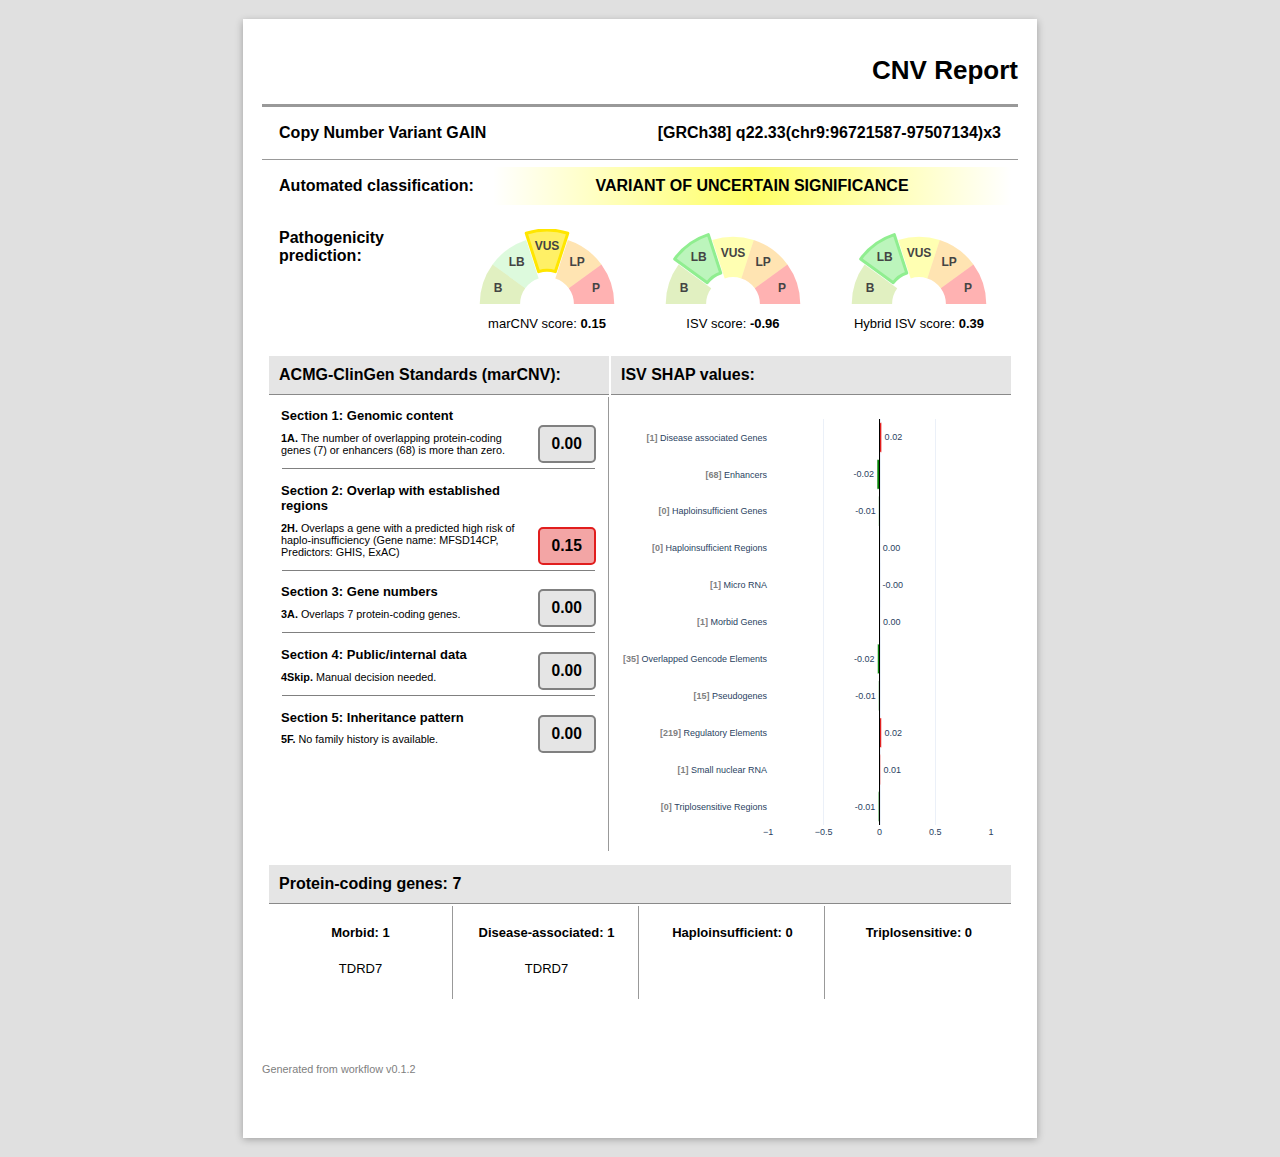
<file: tests/expected_output_gain.html>
<!doctype html>
<html>
  <head>
    
    <title>CNV Report</title>
    

    <link
      href="https://cdn.datatables.net/2.1.4/css/dataTables.dataTables.min.css"
      rel="stylesheet"
    />

    <script src="https://code.jquery.com/jquery-3.7.0.min.js"></script>
    <script src="https://cdn.datatables.net/2.1.4/js/dataTables.min.js"></script>
    <script
      src="https://cdn.plot.ly/plotly-2.35.2.min.js"
      charset="utf-8"
    ></script>

    <style>
      body {
  font-family: Arial, sans-serif;
  font-size: small;
  margin: 0;
}

.sheet-outer {
  margin: 0;
}

.sheet {
  margin: 0;
  overflow: hidden;
  position: relative;
  box-sizing: border-box;
  page-break-after: always;
}

@media screen {
  body {
    background: #e0e0e0;
  }

  .sheet {
    background: white;
    box-shadow: 0 0.5mm 2mm rgba(0, 0, 0, 0.3);
    margin: 5mm auto;
  }
}

.sheet-outer.A4 .sheet {
  width: 210mm;
  height: 296mm;
}
.sheet.padding-5mm {
  padding: 5mm;
}

@page {
  size: A4;
  margin: 0;
}

@media print {
  .sheet-outer.A4,
  .sheet-outer.A5.landscape {
    width: 210mm;
    print-color-adjust: exact;
  }
}

.tb-cnv {
  border-top: 3px solid rgba(0, 0, 0, 0.4);
}

.tb-classification {
  border-top: 1px solid rgba(0, 0, 0, 0.4);
}

.tb-score th,
.tb-score td {
  width: 25%;
  vertical-align: top;
}

.tb-score td {
  position: relative;
  top: -85px;
  text-align: center;
  font-size: small;
}

.plot-container {
  display: flex;
  justify-content: center;
  align-items: center;
}

table {
  width: 100%;
  padding: 5px;
}

th {
  font-size: medium;
  font-weight: bold;
}

th,
td {
  text-align: left;
  padding: 10px;
}

table .tb-group {
  border-left: 1px solid black;
}

.tb-report td {
  vertical-align: top;
  padding: 0 25px 10px 25px;
  word-wrap: break-word;
}

.classification {
  width: 70%;
  text-align: center;
}

.divider {
  border-top: 1px solid gray;
  margin: 3px;
}

.tb-acmg,
.tb-genes,
.tb-elements {
  position: relative;
  top: -22mm;
}

.tb-acmg th {
  width: 50%;
  border-bottom: 1px solid rgba(0, 0, 0, 0.4);
  background-color: rgba(0, 0, 0, 0.1);
}

.tb-acmg td {
  padding: 0;
}

.tb-acmg-section,
.tb-acmg-section th,
.tb-acmg-section td {
  padding: 0;
}

h4 {
  margin-top: 0.67em;
  margin-bottom: 0.67em;
}

.tb-acmg-section p {
  margin-top: 0.67em;
  margin-bottom: 0.67em;
  font-size: smaller;
  padding-right: 5px;
}

.td-score {
  width: 5%;
  text-align: center;
  vertical-align: bottom;
}

.score-box {
  border: 2px solid gray;
  border-radius: 5px;
  background-color: rgba(0, 0, 0, 0.1);
  padding: 8px 12px 8px 12px;
  font-size: larger;
  font-weight: bold;
}

.pathogenic {
  border: 2px solid rgb(225, 29, 29);
  background-color: rgba(225, 29, 29, 0.4);
}

.benign {
  border: 2px solid rgb(0, 128, 0);
  background-color: rgba(0, 128, 0, 0.4);
}

.scrollable {
  height: 120mm;
  overflow-y: scroll;
  border-right: 1px solid rgba(0, 0, 0, 0.4);
  padding: 0 10px 0 10px;
  /* -webkit-mask-image: linear-gradient(to bottom, black 90%, transparent 100%);
  mask-image: linear-gradient(to bottom, black 90%, transparent 100%); */
}

.last {
  border-right: none;
}

table.tb-genes,
table.tb-elements {
  /* border: 1px solid rgba(0, 0, 0, 0.4);*/
  border-radius: 5px;
}

.tb-genes th,
.tb-elements th {
  border-bottom: 1px solid rgba(0, 0, 0, 0.4);
  background-color: rgba(0, 0, 0, 0.1);
}

.tb-genes td,
.tb-elements td {
  border-right: 1px solid rgba(0, 0, 0, 0.4);
  width: 25%;
  padding: 10px;
  text-align: center;
  vertical-align: top;
}

.tb-genes td:first-child,
.tb-elements td:first-child {
  border-left: none;
}

.tb-genes td:last-child,
.tb-elements td:last-child {
  border-right: none;
}

.tb-elements td {
  width: 100%;
}

.list-scrollable {
  max-height: 40mm;
  overflow-y: scroll;
  /* -webkit-mask-image: linear-gradient(to bottom, black 70%, transparent 100%);
  mask-image: linear-gradient(to bottom, black 70%, transparent 100%); */
}

a {
  color: black;
  text-decoration: none;
}

a:hover {
  color: black;
  text-decoration: underline;
}

a:visited {
  color: gray;
}

p.version {
  position: relative;
  top: -10mm;
  color: gray;
  font-size: smaller;
}

    </style>
  </head>

  <body>
    <div class="sheet-outer A4">
      <section class="sheet padding-5mm">
        
        <h1 style="text-align: right">CNV Report</h1>
        

        <table class="tb-cnv">
          <tbody>
  <tr>
    <th>Copy Number Variant GAIN</th>
    <th style="width: 60%; text-align: right">[GRCh38] q22.33(chr9:96721587-97507134)x3</th>
  </tr>
</tbody>
        </table>

        <table class="tb-classification">
          <tbody>
  <tr>
    <th>Automated classification:</th>
    
    <th
      class="classification"
      style="
        background-image: linear-gradient(
          to right,
          white,
          rgba(255, 255, 0, 0.6),
          white
        );
      "
    >
      VARIANT OF UNCERTAIN SIGNIFICANCE
    </th>
    
  </tr>
</tbody>
        </table>

        <table class="tb-score">
          <tbody>
  <tr>
    <th>Pathogenicity prediction:</th>
    <th>
      <div id="marcnv"></div>
    </th>
    <th>
      <div id="isv"></div>
    </th>
    <th>
      <div id="hybrid"></div>
    </th>
  </tr>

  <tr>
    <td></td>
    <td>
      marCNV score: <b>0.15</b>
    </td>
    <td>ISV score: <b>-0.96</b></td>
    <td>
      Hybrid ISV score: <b>0.39</b>
    </td>
  </tr>
</tbody>
        </table>

        <table class="tb-acmg">
          <thead>
            <tr>
              <th>ACMG-ClinGen Standards (marCNV):</th>
              <th>ISV SHAP values:</th>
            </tr>
          </thead>

          <tbody>
            <tr>
              <td><div class="scrollable">
  <table class="tb-acmg-section">
    <tbody>
      <tr>
        <td>
          <h4>Section 1: Genomic content</h4>
          <p><b>1A.</b> The number of overlapping protein-coding genes (7) or enhancers (68) is more than zero.</p>
        </td>
        <td class="td-score">
          
          <div class="score-box">
            0.00
          </div>
          
        </td>
      </tr>
    </tbody>
  </table>
  <div class="divider"></div>

  <table class="tb-acmg-section">
    <tbody>
      <tr>
        <td>
          <h4>Section 2: Overlap with established regions</h4>
          <p><b>2H.</b> Overlaps a gene with a predicted high risk of haplo-insufficiency (Gene name: MFSD14CP, Predictors: GHIS, ExAC)</p>
        </td>
        <td class="td-score">
          
          <div class="score-box pathogenic">
            0.15
          </div>
          
        </td>
      </tr>
    </tbody>
  </table>
  <div class="divider"></div>

  <table class="tb-acmg-section">
    <tbody>
      <tr>
        <td>
          <h4>Section 3: Gene numbers</h4>
          <p><b>3A.</b> Overlaps 7 protein-coding genes.</p>
        </td>
        <td class="td-score">
          
          <div class="score-box">
            0.00
          </div>
          
        </td>
      </tr>
    </tbody>
  </table>
  <div class="divider"></div>

  <table class="tb-acmg-section">
    <tbody>
      <tr>
        <td>
          <h4>Section 4: Public/internal data</h4>
          <p><b>4Skip.</b> Manual decision needed.</p>
        </td>
        <td class="td-score">
          
          <div class="score-box">
            0.00
          </div>
          
        </td>
      </tr>
    </tbody>
  </table>
  <div class="divider"></div>

  <table class="tb-acmg-section">
    <tbody>
      <tr>
        <td>
          <h4>Section 5: Inheritance pattern</h4>
          <p><b>5F.</b> No family history is available.</p>
        </td>
        <td class="td-score">
          
          <div class="score-box">
            0.00
          </div>
          
        </td>
      </tr>
    </tbody>
  </table>
</div></td>
              <td>
                <div class="last">
                  <div id="isv_shap"></div>
                </div>
              </td>
            </tr>
          </tbody>
        </table>

        <table class="tb-genes">
          <thead>
  <tr>
    <th colspan="4">Protein-coding genes: 7</th>
  </tr>
</thead>
<tbody>
  <tr>
    <td>
      <h4>Morbid: 1</h4>
      <div class="list-scrollable">
        <p><a href="https://www.genecards.org/cgi-bin/carddisp.pl?gene=TDRD7" target=_blank>TDRD7</a></p>
      </div>
    </td>
    <td>
      <h4>Disease-associated: 1</h4>
      <div class="list-scrollable">
        <p><a href="https://www.genecards.org/cgi-bin/carddisp.pl?gene=TDRD7" target=_blank>TDRD7</a></p>
      </div>
    </td>
    <td>
      <h4>Haploinsufficient: 0</h4>
      <div class="list-scrollable">
        <p></p>
      </div>
    </td>
    <td>
      <h4>Triplosensitive: 0</h4>
      <div class="list-scrollable">
        <p></p>
      </div>
    </td>
  </tr>
</tbody>
        </table>

        <div>
          <p class="version">Generated from workflow v0.1.2</p>
        </div>

        <!--
        <table class="tb-elements">
          <thead>
            <tr>
              <th>Functionally important elements: elements.total</th>
            </tr>
          </thead>

          <tbody>
            <tr>
              <td>
                <div class="list-scrollable">
                  elements.list
                </div>
              </td>
            </tr>
          </tbody>
        </table>
    -->
      </section>
    </div>

    <script>
      const config = {
        displayModeBar: false,
      };

      var marcnv_prediction = {"data":[{"direction":"clockwise","hole":0.4,"hoverinfo":"label","labels":["B","LB","VUS","LP","P"," "],"marker":{"colors":["rgba(154, 205, 50, 0.3)","rgba(144, 238, 144, 0.3)","rgba(255, 230, 0, 0.6)","rgba(255, 165, 0, 0.3)","rgba(255, 0, 0, 0.3)","white"],"line":{"color":["rgba(154, 205, 50, 1)","rgba(144, 238, 144, 1)","rgba(255, 230, 0, 1)","rgba(255, 165, 0, 1)","rgba(255, 0, 0, 1)","white"],"width":[0,0,3,0,0,0]}},"pull":[0,0,0.1,0,0,0],"rotation":90,"showlegend":false,"text":["B","LB","\u003cb\u003eVUS\u003c\u002fb\u003e","LP","P"," "],"textinfo":"text","textposition":"inside","values":[20.0,20.0,20.0,20.0,20.0,100],"type":"pie"}],"layout":{"template":{"data":{"barpolar":[{"marker":{"line":{"color":"white","width":0.5},"pattern":{"fillmode":"overlay","size":10,"solidity":0.2}},"type":"barpolar"}],"bar":[{"error_x":{"color":"#2a3f5f"},"error_y":{"color":"#2a3f5f"},"marker":{"line":{"color":"white","width":0.5},"pattern":{"fillmode":"overlay","size":10,"solidity":0.2}},"type":"bar"}],"carpet":[{"aaxis":{"endlinecolor":"#2a3f5f","gridcolor":"#C8D4E3","linecolor":"#C8D4E3","minorgridcolor":"#C8D4E3","startlinecolor":"#2a3f5f"},"baxis":{"endlinecolor":"#2a3f5f","gridcolor":"#C8D4E3","linecolor":"#C8D4E3","minorgridcolor":"#C8D4E3","startlinecolor":"#2a3f5f"},"type":"carpet"}],"choropleth":[{"colorbar":{"outlinewidth":0,"ticks":""},"type":"choropleth"}],"contourcarpet":[{"colorbar":{"outlinewidth":0,"ticks":""},"type":"contourcarpet"}],"contour":[{"colorbar":{"outlinewidth":0,"ticks":""},"colorscale":[[0.0,"#0d0887"],[0.1111111111111111,"#46039f"],[0.2222222222222222,"#7201a8"],[0.3333333333333333,"#9c179e"],[0.4444444444444444,"#bd3786"],[0.5555555555555556,"#d8576b"],[0.6666666666666666,"#ed7953"],[0.7777777777777778,"#fb9f3a"],[0.8888888888888888,"#fdca26"],[1.0,"#f0f921"]],"type":"contour"}],"heatmapgl":[{"colorbar":{"outlinewidth":0,"ticks":""},"colorscale":[[0.0,"#0d0887"],[0.1111111111111111,"#46039f"],[0.2222222222222222,"#7201a8"],[0.3333333333333333,"#9c179e"],[0.4444444444444444,"#bd3786"],[0.5555555555555556,"#d8576b"],[0.6666666666666666,"#ed7953"],[0.7777777777777778,"#fb9f3a"],[0.8888888888888888,"#fdca26"],[1.0,"#f0f921"]],"type":"heatmapgl"}],"heatmap":[{"colorbar":{"outlinewidth":0,"ticks":""},"colorscale":[[0.0,"#0d0887"],[0.1111111111111111,"#46039f"],[0.2222222222222222,"#7201a8"],[0.3333333333333333,"#9c179e"],[0.4444444444444444,"#bd3786"],[0.5555555555555556,"#d8576b"],[0.6666666666666666,"#ed7953"],[0.7777777777777778,"#fb9f3a"],[0.8888888888888888,"#fdca26"],[1.0,"#f0f921"]],"type":"heatmap"}],"histogram2dcontour":[{"colorbar":{"outlinewidth":0,"ticks":""},"colorscale":[[0.0,"#0d0887"],[0.1111111111111111,"#46039f"],[0.2222222222222222,"#7201a8"],[0.3333333333333333,"#9c179e"],[0.4444444444444444,"#bd3786"],[0.5555555555555556,"#d8576b"],[0.6666666666666666,"#ed7953"],[0.7777777777777778,"#fb9f3a"],[0.8888888888888888,"#fdca26"],[1.0,"#f0f921"]],"type":"histogram2dcontour"}],"histogram2d":[{"colorbar":{"outlinewidth":0,"ticks":""},"colorscale":[[0.0,"#0d0887"],[0.1111111111111111,"#46039f"],[0.2222222222222222,"#7201a8"],[0.3333333333333333,"#9c179e"],[0.4444444444444444,"#bd3786"],[0.5555555555555556,"#d8576b"],[0.6666666666666666,"#ed7953"],[0.7777777777777778,"#fb9f3a"],[0.8888888888888888,"#fdca26"],[1.0,"#f0f921"]],"type":"histogram2d"}],"histogram":[{"marker":{"pattern":{"fillmode":"overlay","size":10,"solidity":0.2}},"type":"histogram"}],"mesh3d":[{"colorbar":{"outlinewidth":0,"ticks":""},"type":"mesh3d"}],"parcoords":[{"line":{"colorbar":{"outlinewidth":0,"ticks":""}},"type":"parcoords"}],"pie":[{"automargin":true,"type":"pie"}],"scatter3d":[{"line":{"colorbar":{"outlinewidth":0,"ticks":""}},"marker":{"colorbar":{"outlinewidth":0,"ticks":""}},"type":"scatter3d"}],"scattercarpet":[{"marker":{"colorbar":{"outlinewidth":0,"ticks":""}},"type":"scattercarpet"}],"scattergeo":[{"marker":{"colorbar":{"outlinewidth":0,"ticks":""}},"type":"scattergeo"}],"scattergl":[{"marker":{"colorbar":{"outlinewidth":0,"ticks":""}},"type":"scattergl"}],"scattermapbox":[{"marker":{"colorbar":{"outlinewidth":0,"ticks":""}},"type":"scattermapbox"}],"scatterpolargl":[{"marker":{"colorbar":{"outlinewidth":0,"ticks":""}},"type":"scatterpolargl"}],"scatterpolar":[{"marker":{"colorbar":{"outlinewidth":0,"ticks":""}},"type":"scatterpolar"}],"scatter":[{"fillpattern":{"fillmode":"overlay","size":10,"solidity":0.2},"type":"scatter"}],"scatterternary":[{"marker":{"colorbar":{"outlinewidth":0,"ticks":""}},"type":"scatterternary"}],"surface":[{"colorbar":{"outlinewidth":0,"ticks":""},"colorscale":[[0.0,"#0d0887"],[0.1111111111111111,"#46039f"],[0.2222222222222222,"#7201a8"],[0.3333333333333333,"#9c179e"],[0.4444444444444444,"#bd3786"],[0.5555555555555556,"#d8576b"],[0.6666666666666666,"#ed7953"],[0.7777777777777778,"#fb9f3a"],[0.8888888888888888,"#fdca26"],[1.0,"#f0f921"]],"type":"surface"}],"table":[{"cells":{"fill":{"color":"#EBF0F8"},"line":{"color":"white"}},"header":{"fill":{"color":"#C8D4E3"},"line":{"color":"white"}},"type":"table"}]},"layout":{"annotationdefaults":{"arrowcolor":"#2a3f5f","arrowhead":0,"arrowwidth":1},"autotypenumbers":"strict","coloraxis":{"colorbar":{"outlinewidth":0,"ticks":""}},"colorscale":{"diverging":[[0,"#8e0152"],[0.1,"#c51b7d"],[0.2,"#de77ae"],[0.3,"#f1b6da"],[0.4,"#fde0ef"],[0.5,"#f7f7f7"],[0.6,"#e6f5d0"],[0.7,"#b8e186"],[0.8,"#7fbc41"],[0.9,"#4d9221"],[1,"#276419"]],"sequential":[[0.0,"#0d0887"],[0.1111111111111111,"#46039f"],[0.2222222222222222,"#7201a8"],[0.3333333333333333,"#9c179e"],[0.4444444444444444,"#bd3786"],[0.5555555555555556,"#d8576b"],[0.6666666666666666,"#ed7953"],[0.7777777777777778,"#fb9f3a"],[0.8888888888888888,"#fdca26"],[1.0,"#f0f921"]],"sequentialminus":[[0.0,"#0d0887"],[0.1111111111111111,"#46039f"],[0.2222222222222222,"#7201a8"],[0.3333333333333333,"#9c179e"],[0.4444444444444444,"#bd3786"],[0.5555555555555556,"#d8576b"],[0.6666666666666666,"#ed7953"],[0.7777777777777778,"#fb9f3a"],[0.8888888888888888,"#fdca26"],[1.0,"#f0f921"]]},"colorway":["#636efa","#EF553B","#00cc96","#ab63fa","#FFA15A","#19d3f3","#FF6692","#B6E880","#FF97FF","#FECB52"],"font":{"color":"#2a3f5f"},"geo":{"bgcolor":"white","lakecolor":"white","landcolor":"white","showlakes":true,"showland":true,"subunitcolor":"#C8D4E3"},"hoverlabel":{"align":"left"},"hovermode":"closest","mapbox":{"style":"light"},"paper_bgcolor":"white","plot_bgcolor":"white","polar":{"angularaxis":{"gridcolor":"#EBF0F8","linecolor":"#EBF0F8","ticks":""},"bgcolor":"white","radialaxis":{"gridcolor":"#EBF0F8","linecolor":"#EBF0F8","ticks":""}},"scene":{"xaxis":{"backgroundcolor":"white","gridcolor":"#DFE8F3","gridwidth":2,"linecolor":"#EBF0F8","showbackground":true,"ticks":"","zerolinecolor":"#EBF0F8"},"yaxis":{"backgroundcolor":"white","gridcolor":"#DFE8F3","gridwidth":2,"linecolor":"#EBF0F8","showbackground":true,"ticks":"","zerolinecolor":"#EBF0F8"},"zaxis":{"backgroundcolor":"white","gridcolor":"#DFE8F3","gridwidth":2,"linecolor":"#EBF0F8","showbackground":true,"ticks":"","zerolinecolor":"#EBF0F8"}},"shapedefaults":{"line":{"color":"#2a3f5f"}},"ternary":{"aaxis":{"gridcolor":"#DFE8F3","linecolor":"#A2B1C6","ticks":""},"baxis":{"gridcolor":"#DFE8F3","linecolor":"#A2B1C6","ticks":""},"bgcolor":"white","caxis":{"gridcolor":"#DFE8F3","linecolor":"#A2B1C6","ticks":""}},"title":{"x":0.05},"xaxis":{"automargin":true,"gridcolor":"#EBF0F8","linecolor":"#EBF0F8","ticks":"","title":{"standoff":15},"zerolinecolor":"#EBF0F8","zerolinewidth":2},"yaxis":{"automargin":true,"gridcolor":"#EBF0F8","linecolor":"#EBF0F8","ticks":"","title":{"standoff":15},"zerolinecolor":"#EBF0F8","zerolinewidth":2}}},"margin":{"l":1,"r":1,"t":1,"b":1},"height":150,"width":150,"xaxis":{"visible":false,"range":[-1,1]},"yaxis":{"visible":false,"range":[-1,1]}}};
      var isv_prediction = {"data":[{"direction":"clockwise","hole":0.4,"hoverinfo":"label","labels":["B","LB","VUS","LP","P"," "],"marker":{"colors":["rgba(154, 205, 50, 0.3)","rgba(144, 238, 144, 0.6)","rgba(255, 255, 0, 0.3)","rgba(255, 165, 0, 0.3)","rgba(255, 0, 0, 0.3)","white"],"line":{"color":["rgba(154, 205, 50, 1)","rgba(144, 238, 144, 1)","rgba(255, 230, 0, 1)","rgba(255, 165, 0, 1)","rgba(255, 0, 0, 1)","white"],"width":[0,3,0,0,0,0]}},"pull":[0,0.1,0,0,0,0],"rotation":90,"showlegend":false,"text":["B","\u003cb\u003eLB\u003c\u002fb\u003e","VUS","LP","P"," "],"textinfo":"text","textposition":"inside","values":[20.0,20.0,20.0,20.0,20.0,100],"type":"pie"}],"layout":{"template":{"data":{"barpolar":[{"marker":{"line":{"color":"white","width":0.5},"pattern":{"fillmode":"overlay","size":10,"solidity":0.2}},"type":"barpolar"}],"bar":[{"error_x":{"color":"#2a3f5f"},"error_y":{"color":"#2a3f5f"},"marker":{"line":{"color":"white","width":0.5},"pattern":{"fillmode":"overlay","size":10,"solidity":0.2}},"type":"bar"}],"carpet":[{"aaxis":{"endlinecolor":"#2a3f5f","gridcolor":"#C8D4E3","linecolor":"#C8D4E3","minorgridcolor":"#C8D4E3","startlinecolor":"#2a3f5f"},"baxis":{"endlinecolor":"#2a3f5f","gridcolor":"#C8D4E3","linecolor":"#C8D4E3","minorgridcolor":"#C8D4E3","startlinecolor":"#2a3f5f"},"type":"carpet"}],"choropleth":[{"colorbar":{"outlinewidth":0,"ticks":""},"type":"choropleth"}],"contourcarpet":[{"colorbar":{"outlinewidth":0,"ticks":""},"type":"contourcarpet"}],"contour":[{"colorbar":{"outlinewidth":0,"ticks":""},"colorscale":[[0.0,"#0d0887"],[0.1111111111111111,"#46039f"],[0.2222222222222222,"#7201a8"],[0.3333333333333333,"#9c179e"],[0.4444444444444444,"#bd3786"],[0.5555555555555556,"#d8576b"],[0.6666666666666666,"#ed7953"],[0.7777777777777778,"#fb9f3a"],[0.8888888888888888,"#fdca26"],[1.0,"#f0f921"]],"type":"contour"}],"heatmapgl":[{"colorbar":{"outlinewidth":0,"ticks":""},"colorscale":[[0.0,"#0d0887"],[0.1111111111111111,"#46039f"],[0.2222222222222222,"#7201a8"],[0.3333333333333333,"#9c179e"],[0.4444444444444444,"#bd3786"],[0.5555555555555556,"#d8576b"],[0.6666666666666666,"#ed7953"],[0.7777777777777778,"#fb9f3a"],[0.8888888888888888,"#fdca26"],[1.0,"#f0f921"]],"type":"heatmapgl"}],"heatmap":[{"colorbar":{"outlinewidth":0,"ticks":""},"colorscale":[[0.0,"#0d0887"],[0.1111111111111111,"#46039f"],[0.2222222222222222,"#7201a8"],[0.3333333333333333,"#9c179e"],[0.4444444444444444,"#bd3786"],[0.5555555555555556,"#d8576b"],[0.6666666666666666,"#ed7953"],[0.7777777777777778,"#fb9f3a"],[0.8888888888888888,"#fdca26"],[1.0,"#f0f921"]],"type":"heatmap"}],"histogram2dcontour":[{"colorbar":{"outlinewidth":0,"ticks":""},"colorscale":[[0.0,"#0d0887"],[0.1111111111111111,"#46039f"],[0.2222222222222222,"#7201a8"],[0.3333333333333333,"#9c179e"],[0.4444444444444444,"#bd3786"],[0.5555555555555556,"#d8576b"],[0.6666666666666666,"#ed7953"],[0.7777777777777778,"#fb9f3a"],[0.8888888888888888,"#fdca26"],[1.0,"#f0f921"]],"type":"histogram2dcontour"}],"histogram2d":[{"colorbar":{"outlinewidth":0,"ticks":""},"colorscale":[[0.0,"#0d0887"],[0.1111111111111111,"#46039f"],[0.2222222222222222,"#7201a8"],[0.3333333333333333,"#9c179e"],[0.4444444444444444,"#bd3786"],[0.5555555555555556,"#d8576b"],[0.6666666666666666,"#ed7953"],[0.7777777777777778,"#fb9f3a"],[0.8888888888888888,"#fdca26"],[1.0,"#f0f921"]],"type":"histogram2d"}],"histogram":[{"marker":{"pattern":{"fillmode":"overlay","size":10,"solidity":0.2}},"type":"histogram"}],"mesh3d":[{"colorbar":{"outlinewidth":0,"ticks":""},"type":"mesh3d"}],"parcoords":[{"line":{"colorbar":{"outlinewidth":0,"ticks":""}},"type":"parcoords"}],"pie":[{"automargin":true,"type":"pie"}],"scatter3d":[{"line":{"colorbar":{"outlinewidth":0,"ticks":""}},"marker":{"colorbar":{"outlinewidth":0,"ticks":""}},"type":"scatter3d"}],"scattercarpet":[{"marker":{"colorbar":{"outlinewidth":0,"ticks":""}},"type":"scattercarpet"}],"scattergeo":[{"marker":{"colorbar":{"outlinewidth":0,"ticks":""}},"type":"scattergeo"}],"scattergl":[{"marker":{"colorbar":{"outlinewidth":0,"ticks":""}},"type":"scattergl"}],"scattermapbox":[{"marker":{"colorbar":{"outlinewidth":0,"ticks":""}},"type":"scattermapbox"}],"scatterpolargl":[{"marker":{"colorbar":{"outlinewidth":0,"ticks":""}},"type":"scatterpolargl"}],"scatterpolar":[{"marker":{"colorbar":{"outlinewidth":0,"ticks":""}},"type":"scatterpolar"}],"scatter":[{"fillpattern":{"fillmode":"overlay","size":10,"solidity":0.2},"type":"scatter"}],"scatterternary":[{"marker":{"colorbar":{"outlinewidth":0,"ticks":""}},"type":"scatterternary"}],"surface":[{"colorbar":{"outlinewidth":0,"ticks":""},"colorscale":[[0.0,"#0d0887"],[0.1111111111111111,"#46039f"],[0.2222222222222222,"#7201a8"],[0.3333333333333333,"#9c179e"],[0.4444444444444444,"#bd3786"],[0.5555555555555556,"#d8576b"],[0.6666666666666666,"#ed7953"],[0.7777777777777778,"#fb9f3a"],[0.8888888888888888,"#fdca26"],[1.0,"#f0f921"]],"type":"surface"}],"table":[{"cells":{"fill":{"color":"#EBF0F8"},"line":{"color":"white"}},"header":{"fill":{"color":"#C8D4E3"},"line":{"color":"white"}},"type":"table"}]},"layout":{"annotationdefaults":{"arrowcolor":"#2a3f5f","arrowhead":0,"arrowwidth":1},"autotypenumbers":"strict","coloraxis":{"colorbar":{"outlinewidth":0,"ticks":""}},"colorscale":{"diverging":[[0,"#8e0152"],[0.1,"#c51b7d"],[0.2,"#de77ae"],[0.3,"#f1b6da"],[0.4,"#fde0ef"],[0.5,"#f7f7f7"],[0.6,"#e6f5d0"],[0.7,"#b8e186"],[0.8,"#7fbc41"],[0.9,"#4d9221"],[1,"#276419"]],"sequential":[[0.0,"#0d0887"],[0.1111111111111111,"#46039f"],[0.2222222222222222,"#7201a8"],[0.3333333333333333,"#9c179e"],[0.4444444444444444,"#bd3786"],[0.5555555555555556,"#d8576b"],[0.6666666666666666,"#ed7953"],[0.7777777777777778,"#fb9f3a"],[0.8888888888888888,"#fdca26"],[1.0,"#f0f921"]],"sequentialminus":[[0.0,"#0d0887"],[0.1111111111111111,"#46039f"],[0.2222222222222222,"#7201a8"],[0.3333333333333333,"#9c179e"],[0.4444444444444444,"#bd3786"],[0.5555555555555556,"#d8576b"],[0.6666666666666666,"#ed7953"],[0.7777777777777778,"#fb9f3a"],[0.8888888888888888,"#fdca26"],[1.0,"#f0f921"]]},"colorway":["#636efa","#EF553B","#00cc96","#ab63fa","#FFA15A","#19d3f3","#FF6692","#B6E880","#FF97FF","#FECB52"],"font":{"color":"#2a3f5f"},"geo":{"bgcolor":"white","lakecolor":"white","landcolor":"white","showlakes":true,"showland":true,"subunitcolor":"#C8D4E3"},"hoverlabel":{"align":"left"},"hovermode":"closest","mapbox":{"style":"light"},"paper_bgcolor":"white","plot_bgcolor":"white","polar":{"angularaxis":{"gridcolor":"#EBF0F8","linecolor":"#EBF0F8","ticks":""},"bgcolor":"white","radialaxis":{"gridcolor":"#EBF0F8","linecolor":"#EBF0F8","ticks":""}},"scene":{"xaxis":{"backgroundcolor":"white","gridcolor":"#DFE8F3","gridwidth":2,"linecolor":"#EBF0F8","showbackground":true,"ticks":"","zerolinecolor":"#EBF0F8"},"yaxis":{"backgroundcolor":"white","gridcolor":"#DFE8F3","gridwidth":2,"linecolor":"#EBF0F8","showbackground":true,"ticks":"","zerolinecolor":"#EBF0F8"},"zaxis":{"backgroundcolor":"white","gridcolor":"#DFE8F3","gridwidth":2,"linecolor":"#EBF0F8","showbackground":true,"ticks":"","zerolinecolor":"#EBF0F8"}},"shapedefaults":{"line":{"color":"#2a3f5f"}},"ternary":{"aaxis":{"gridcolor":"#DFE8F3","linecolor":"#A2B1C6","ticks":""},"baxis":{"gridcolor":"#DFE8F3","linecolor":"#A2B1C6","ticks":""},"bgcolor":"white","caxis":{"gridcolor":"#DFE8F3","linecolor":"#A2B1C6","ticks":""}},"title":{"x":0.05},"xaxis":{"automargin":true,"gridcolor":"#EBF0F8","linecolor":"#EBF0F8","ticks":"","title":{"standoff":15},"zerolinecolor":"#EBF0F8","zerolinewidth":2},"yaxis":{"automargin":true,"gridcolor":"#EBF0F8","linecolor":"#EBF0F8","ticks":"","title":{"standoff":15},"zerolinecolor":"#EBF0F8","zerolinewidth":2}}},"margin":{"l":1,"r":1,"t":1,"b":1},"height":150,"width":150,"xaxis":{"visible":false,"range":[-1,1]},"yaxis":{"visible":false,"range":[-1,1]}}};
      var hybrid_prediction = {"data":[{"direction":"clockwise","hole":0.4,"hoverinfo":"label","labels":["B","LB","VUS","LP","P"," "],"marker":{"colors":["rgba(154, 205, 50, 0.3)","rgba(144, 238, 144, 0.6)","rgba(255, 255, 0, 0.3)","rgba(255, 165, 0, 0.3)","rgba(255, 0, 0, 0.3)","white"],"line":{"color":["rgba(154, 205, 50, 1)","rgba(144, 238, 144, 1)","rgba(255, 230, 0, 1)","rgba(255, 165, 0, 1)","rgba(255, 0, 0, 1)","white"],"width":[0,3,0,0,0,0]}},"pull":[0,0.1,0,0,0,0],"rotation":90,"showlegend":false,"text":["B","\u003cb\u003eLB\u003c\u002fb\u003e","VUS","LP","P"," "],"textinfo":"text","textposition":"inside","values":[20.0,20.0,20.0,20.0,20.0,100],"type":"pie"}],"layout":{"template":{"data":{"barpolar":[{"marker":{"line":{"color":"white","width":0.5},"pattern":{"fillmode":"overlay","size":10,"solidity":0.2}},"type":"barpolar"}],"bar":[{"error_x":{"color":"#2a3f5f"},"error_y":{"color":"#2a3f5f"},"marker":{"line":{"color":"white","width":0.5},"pattern":{"fillmode":"overlay","size":10,"solidity":0.2}},"type":"bar"}],"carpet":[{"aaxis":{"endlinecolor":"#2a3f5f","gridcolor":"#C8D4E3","linecolor":"#C8D4E3","minorgridcolor":"#C8D4E3","startlinecolor":"#2a3f5f"},"baxis":{"endlinecolor":"#2a3f5f","gridcolor":"#C8D4E3","linecolor":"#C8D4E3","minorgridcolor":"#C8D4E3","startlinecolor":"#2a3f5f"},"type":"carpet"}],"choropleth":[{"colorbar":{"outlinewidth":0,"ticks":""},"type":"choropleth"}],"contourcarpet":[{"colorbar":{"outlinewidth":0,"ticks":""},"type":"contourcarpet"}],"contour":[{"colorbar":{"outlinewidth":0,"ticks":""},"colorscale":[[0.0,"#0d0887"],[0.1111111111111111,"#46039f"],[0.2222222222222222,"#7201a8"],[0.3333333333333333,"#9c179e"],[0.4444444444444444,"#bd3786"],[0.5555555555555556,"#d8576b"],[0.6666666666666666,"#ed7953"],[0.7777777777777778,"#fb9f3a"],[0.8888888888888888,"#fdca26"],[1.0,"#f0f921"]],"type":"contour"}],"heatmapgl":[{"colorbar":{"outlinewidth":0,"ticks":""},"colorscale":[[0.0,"#0d0887"],[0.1111111111111111,"#46039f"],[0.2222222222222222,"#7201a8"],[0.3333333333333333,"#9c179e"],[0.4444444444444444,"#bd3786"],[0.5555555555555556,"#d8576b"],[0.6666666666666666,"#ed7953"],[0.7777777777777778,"#fb9f3a"],[0.8888888888888888,"#fdca26"],[1.0,"#f0f921"]],"type":"heatmapgl"}],"heatmap":[{"colorbar":{"outlinewidth":0,"ticks":""},"colorscale":[[0.0,"#0d0887"],[0.1111111111111111,"#46039f"],[0.2222222222222222,"#7201a8"],[0.3333333333333333,"#9c179e"],[0.4444444444444444,"#bd3786"],[0.5555555555555556,"#d8576b"],[0.6666666666666666,"#ed7953"],[0.7777777777777778,"#fb9f3a"],[0.8888888888888888,"#fdca26"],[1.0,"#f0f921"]],"type":"heatmap"}],"histogram2dcontour":[{"colorbar":{"outlinewidth":0,"ticks":""},"colorscale":[[0.0,"#0d0887"],[0.1111111111111111,"#46039f"],[0.2222222222222222,"#7201a8"],[0.3333333333333333,"#9c179e"],[0.4444444444444444,"#bd3786"],[0.5555555555555556,"#d8576b"],[0.6666666666666666,"#ed7953"],[0.7777777777777778,"#fb9f3a"],[0.8888888888888888,"#fdca26"],[1.0,"#f0f921"]],"type":"histogram2dcontour"}],"histogram2d":[{"colorbar":{"outlinewidth":0,"ticks":""},"colorscale":[[0.0,"#0d0887"],[0.1111111111111111,"#46039f"],[0.2222222222222222,"#7201a8"],[0.3333333333333333,"#9c179e"],[0.4444444444444444,"#bd3786"],[0.5555555555555556,"#d8576b"],[0.6666666666666666,"#ed7953"],[0.7777777777777778,"#fb9f3a"],[0.8888888888888888,"#fdca26"],[1.0,"#f0f921"]],"type":"histogram2d"}],"histogram":[{"marker":{"pattern":{"fillmode":"overlay","size":10,"solidity":0.2}},"type":"histogram"}],"mesh3d":[{"colorbar":{"outlinewidth":0,"ticks":""},"type":"mesh3d"}],"parcoords":[{"line":{"colorbar":{"outlinewidth":0,"ticks":""}},"type":"parcoords"}],"pie":[{"automargin":true,"type":"pie"}],"scatter3d":[{"line":{"colorbar":{"outlinewidth":0,"ticks":""}},"marker":{"colorbar":{"outlinewidth":0,"ticks":""}},"type":"scatter3d"}],"scattercarpet":[{"marker":{"colorbar":{"outlinewidth":0,"ticks":""}},"type":"scattercarpet"}],"scattergeo":[{"marker":{"colorbar":{"outlinewidth":0,"ticks":""}},"type":"scattergeo"}],"scattergl":[{"marker":{"colorbar":{"outlinewidth":0,"ticks":""}},"type":"scattergl"}],"scattermapbox":[{"marker":{"colorbar":{"outlinewidth":0,"ticks":""}},"type":"scattermapbox"}],"scatterpolargl":[{"marker":{"colorbar":{"outlinewidth":0,"ticks":""}},"type":"scatterpolargl"}],"scatterpolar":[{"marker":{"colorbar":{"outlinewidth":0,"ticks":""}},"type":"scatterpolar"}],"scatter":[{"fillpattern":{"fillmode":"overlay","size":10,"solidity":0.2},"type":"scatter"}],"scatterternary":[{"marker":{"colorbar":{"outlinewidth":0,"ticks":""}},"type":"scatterternary"}],"surface":[{"colorbar":{"outlinewidth":0,"ticks":""},"colorscale":[[0.0,"#0d0887"],[0.1111111111111111,"#46039f"],[0.2222222222222222,"#7201a8"],[0.3333333333333333,"#9c179e"],[0.4444444444444444,"#bd3786"],[0.5555555555555556,"#d8576b"],[0.6666666666666666,"#ed7953"],[0.7777777777777778,"#fb9f3a"],[0.8888888888888888,"#fdca26"],[1.0,"#f0f921"]],"type":"surface"}],"table":[{"cells":{"fill":{"color":"#EBF0F8"},"line":{"color":"white"}},"header":{"fill":{"color":"#C8D4E3"},"line":{"color":"white"}},"type":"table"}]},"layout":{"annotationdefaults":{"arrowcolor":"#2a3f5f","arrowhead":0,"arrowwidth":1},"autotypenumbers":"strict","coloraxis":{"colorbar":{"outlinewidth":0,"ticks":""}},"colorscale":{"diverging":[[0,"#8e0152"],[0.1,"#c51b7d"],[0.2,"#de77ae"],[0.3,"#f1b6da"],[0.4,"#fde0ef"],[0.5,"#f7f7f7"],[0.6,"#e6f5d0"],[0.7,"#b8e186"],[0.8,"#7fbc41"],[0.9,"#4d9221"],[1,"#276419"]],"sequential":[[0.0,"#0d0887"],[0.1111111111111111,"#46039f"],[0.2222222222222222,"#7201a8"],[0.3333333333333333,"#9c179e"],[0.4444444444444444,"#bd3786"],[0.5555555555555556,"#d8576b"],[0.6666666666666666,"#ed7953"],[0.7777777777777778,"#fb9f3a"],[0.8888888888888888,"#fdca26"],[1.0,"#f0f921"]],"sequentialminus":[[0.0,"#0d0887"],[0.1111111111111111,"#46039f"],[0.2222222222222222,"#7201a8"],[0.3333333333333333,"#9c179e"],[0.4444444444444444,"#bd3786"],[0.5555555555555556,"#d8576b"],[0.6666666666666666,"#ed7953"],[0.7777777777777778,"#fb9f3a"],[0.8888888888888888,"#fdca26"],[1.0,"#f0f921"]]},"colorway":["#636efa","#EF553B","#00cc96","#ab63fa","#FFA15A","#19d3f3","#FF6692","#B6E880","#FF97FF","#FECB52"],"font":{"color":"#2a3f5f"},"geo":{"bgcolor":"white","lakecolor":"white","landcolor":"white","showlakes":true,"showland":true,"subunitcolor":"#C8D4E3"},"hoverlabel":{"align":"left"},"hovermode":"closest","mapbox":{"style":"light"},"paper_bgcolor":"white","plot_bgcolor":"white","polar":{"angularaxis":{"gridcolor":"#EBF0F8","linecolor":"#EBF0F8","ticks":""},"bgcolor":"white","radialaxis":{"gridcolor":"#EBF0F8","linecolor":"#EBF0F8","ticks":""}},"scene":{"xaxis":{"backgroundcolor":"white","gridcolor":"#DFE8F3","gridwidth":2,"linecolor":"#EBF0F8","showbackground":true,"ticks":"","zerolinecolor":"#EBF0F8"},"yaxis":{"backgroundcolor":"white","gridcolor":"#DFE8F3","gridwidth":2,"linecolor":"#EBF0F8","showbackground":true,"ticks":"","zerolinecolor":"#EBF0F8"},"zaxis":{"backgroundcolor":"white","gridcolor":"#DFE8F3","gridwidth":2,"linecolor":"#EBF0F8","showbackground":true,"ticks":"","zerolinecolor":"#EBF0F8"}},"shapedefaults":{"line":{"color":"#2a3f5f"}},"ternary":{"aaxis":{"gridcolor":"#DFE8F3","linecolor":"#A2B1C6","ticks":""},"baxis":{"gridcolor":"#DFE8F3","linecolor":"#A2B1C6","ticks":""},"bgcolor":"white","caxis":{"gridcolor":"#DFE8F3","linecolor":"#A2B1C6","ticks":""}},"title":{"x":0.05},"xaxis":{"automargin":true,"gridcolor":"#EBF0F8","linecolor":"#EBF0F8","ticks":"","title":{"standoff":15},"zerolinecolor":"#EBF0F8","zerolinewidth":2},"yaxis":{"automargin":true,"gridcolor":"#EBF0F8","linecolor":"#EBF0F8","ticks":"","title":{"standoff":15},"zerolinecolor":"#EBF0F8","zerolinewidth":2}}},"margin":{"l":1,"r":1,"t":1,"b":1},"height":150,"width":150,"xaxis":{"visible":false,"range":[-1,1]},"yaxis":{"visible":false,"range":[-1,1]}}};

      marcnv_prediction["config"] = config;
      isv_prediction["config"] = config;
      hybrid_prediction["config"] = config;

      Plotly.react("marcnv", marcnv_prediction);
      Plotly.react("isv", isv_prediction);
      Plotly.react("hybrid", hybrid_prediction);

      var isv_shap = {"data":[{"hoverinfo":"text","hovertext":["\u003cb\u003e\u003ci\u003eTriplosensitive Regions\u003c\u002fi\u003e\u003c\u002fb\u003e\u003cbr\u003e\u003cb\u003evalue:\u003c\u002fb\u003e 0\u003cbr\u003e\u003cb\u003eSHAP value:\u003c\u002fb\u003e -0.01","\u003cb\u003e\u003ci\u003eSmall nuclear RNA\u003c\u002fi\u003e\u003c\u002fb\u003e\u003cbr\u003e\u003cb\u003evalue:\u003c\u002fb\u003e 1\u003cbr\u003e\u003cb\u003eSHAP value:\u003c\u002fb\u003e 0.01","\u003cb\u003e\u003ci\u003eRegulatory Elements\u003c\u002fi\u003e\u003c\u002fb\u003e\u003cbr\u003e\u003cb\u003evalue:\u003c\u002fb\u003e 219\u003cbr\u003e\u003cb\u003eSHAP value:\u003c\u002fb\u003e 0.02","\u003cb\u003e\u003ci\u003ePseudogenes\u003c\u002fi\u003e\u003c\u002fb\u003e\u003cbr\u003e\u003cb\u003evalue:\u003c\u002fb\u003e 15\u003cbr\u003e\u003cb\u003eSHAP value:\u003c\u002fb\u003e -0.01","\u003cb\u003e\u003ci\u003eOverlapped Gencode Elements\u003c\u002fi\u003e\u003c\u002fb\u003e\u003cbr\u003e\u003cb\u003evalue:\u003c\u002fb\u003e 35\u003cbr\u003e\u003cb\u003eSHAP value:\u003c\u002fb\u003e -0.02","\u003cb\u003e\u003ci\u003eMorbid Genes\u003c\u002fi\u003e\u003c\u002fb\u003e\u003cbr\u003e\u003cb\u003evalue:\u003c\u002fb\u003e 1\u003cbr\u003e\u003cb\u003eSHAP value:\u003c\u002fb\u003e 0.00","\u003cb\u003e\u003ci\u003eMicro RNA\u003c\u002fi\u003e\u003c\u002fb\u003e\u003cbr\u003e\u003cb\u003evalue:\u003c\u002fb\u003e 1\u003cbr\u003e\u003cb\u003eSHAP value:\u003c\u002fb\u003e -0.00","\u003cb\u003e\u003ci\u003eHaploinsufficient Regions\u003c\u002fi\u003e\u003c\u002fb\u003e\u003cbr\u003e\u003cb\u003evalue:\u003c\u002fb\u003e 0\u003cbr\u003e\u003cb\u003eSHAP value:\u003c\u002fb\u003e 0.00","\u003cb\u003e\u003ci\u003eHaploinsufficient Genes\u003c\u002fi\u003e\u003c\u002fb\u003e\u003cbr\u003e\u003cb\u003evalue:\u003c\u002fb\u003e 0\u003cbr\u003e\u003cb\u003eSHAP value:\u003c\u002fb\u003e -0.01","\u003cb\u003e\u003ci\u003eEnhancers\u003c\u002fi\u003e\u003c\u002fb\u003e\u003cbr\u003e\u003cb\u003evalue:\u003c\u002fb\u003e 68\u003cbr\u003e\u003cb\u003eSHAP value:\u003c\u002fb\u003e -0.02","\u003cb\u003e\u003ci\u003eDisease associated Genes\u003c\u002fi\u003e\u003c\u002fb\u003e\u003cbr\u003e\u003cb\u003evalue:\u003c\u002fb\u003e 1\u003cbr\u003e\u003cb\u003eSHAP value:\u003c\u002fb\u003e 0.02"],"marker":{"color":["rgb(0, 128, 0)","rgb(225, 29, 29)","rgb(225, 29, 29)","rgb(0, 128, 0)","rgb(0, 128, 0)","rgb(225, 29, 29)","rgb(0, 128, 0)","rgb(225, 29, 29)","rgb(0, 128, 0)","rgb(0, 128, 0)","rgb(225, 29, 29)"]},"orientation":"h","text":["-0.01","0.01","0.02","-0.01","-0.02","0.00","-0.00","0.00","-0.01","-0.02","0.02"],"textfont":{"size":9},"textposition":"outside","x":[-0.010199338549626473,0.008558311941202901,0.017366536040680506,-0.007123684375570069,-0.017186203593183673,0.0035552671220837506,-1.036799111268085e-06,0.002722864239490889,-0.006212273341317654,-0.02190167287641485,0.01903788500422919],"y":["[0] Triplosensitive Regions","[1] Small nuclear RNA","[219] Regulatory Elements","[15] Pseudogenes","[35] Overlapped Gencode Elements","[1] Morbid Genes","[1] Micro RNA","[0] Haploinsufficient Regions","[0] Haploinsufficient Genes","[68] Enhancers","[1] Disease associated Genes"],"type":"bar"}],"layout":{"template":{"data":{"barpolar":[{"marker":{"line":{"color":"white","width":0.5},"pattern":{"fillmode":"overlay","size":10,"solidity":0.2}},"type":"barpolar"}],"bar":[{"error_x":{"color":"#2a3f5f"},"error_y":{"color":"#2a3f5f"},"marker":{"line":{"color":"white","width":0.5},"pattern":{"fillmode":"overlay","size":10,"solidity":0.2}},"type":"bar"}],"carpet":[{"aaxis":{"endlinecolor":"#2a3f5f","gridcolor":"#C8D4E3","linecolor":"#C8D4E3","minorgridcolor":"#C8D4E3","startlinecolor":"#2a3f5f"},"baxis":{"endlinecolor":"#2a3f5f","gridcolor":"#C8D4E3","linecolor":"#C8D4E3","minorgridcolor":"#C8D4E3","startlinecolor":"#2a3f5f"},"type":"carpet"}],"choropleth":[{"colorbar":{"outlinewidth":0,"ticks":""},"type":"choropleth"}],"contourcarpet":[{"colorbar":{"outlinewidth":0,"ticks":""},"type":"contourcarpet"}],"contour":[{"colorbar":{"outlinewidth":0,"ticks":""},"colorscale":[[0.0,"#0d0887"],[0.1111111111111111,"#46039f"],[0.2222222222222222,"#7201a8"],[0.3333333333333333,"#9c179e"],[0.4444444444444444,"#bd3786"],[0.5555555555555556,"#d8576b"],[0.6666666666666666,"#ed7953"],[0.7777777777777778,"#fb9f3a"],[0.8888888888888888,"#fdca26"],[1.0,"#f0f921"]],"type":"contour"}],"heatmapgl":[{"colorbar":{"outlinewidth":0,"ticks":""},"colorscale":[[0.0,"#0d0887"],[0.1111111111111111,"#46039f"],[0.2222222222222222,"#7201a8"],[0.3333333333333333,"#9c179e"],[0.4444444444444444,"#bd3786"],[0.5555555555555556,"#d8576b"],[0.6666666666666666,"#ed7953"],[0.7777777777777778,"#fb9f3a"],[0.8888888888888888,"#fdca26"],[1.0,"#f0f921"]],"type":"heatmapgl"}],"heatmap":[{"colorbar":{"outlinewidth":0,"ticks":""},"colorscale":[[0.0,"#0d0887"],[0.1111111111111111,"#46039f"],[0.2222222222222222,"#7201a8"],[0.3333333333333333,"#9c179e"],[0.4444444444444444,"#bd3786"],[0.5555555555555556,"#d8576b"],[0.6666666666666666,"#ed7953"],[0.7777777777777778,"#fb9f3a"],[0.8888888888888888,"#fdca26"],[1.0,"#f0f921"]],"type":"heatmap"}],"histogram2dcontour":[{"colorbar":{"outlinewidth":0,"ticks":""},"colorscale":[[0.0,"#0d0887"],[0.1111111111111111,"#46039f"],[0.2222222222222222,"#7201a8"],[0.3333333333333333,"#9c179e"],[0.4444444444444444,"#bd3786"],[0.5555555555555556,"#d8576b"],[0.6666666666666666,"#ed7953"],[0.7777777777777778,"#fb9f3a"],[0.8888888888888888,"#fdca26"],[1.0,"#f0f921"]],"type":"histogram2dcontour"}],"histogram2d":[{"colorbar":{"outlinewidth":0,"ticks":""},"colorscale":[[0.0,"#0d0887"],[0.1111111111111111,"#46039f"],[0.2222222222222222,"#7201a8"],[0.3333333333333333,"#9c179e"],[0.4444444444444444,"#bd3786"],[0.5555555555555556,"#d8576b"],[0.6666666666666666,"#ed7953"],[0.7777777777777778,"#fb9f3a"],[0.8888888888888888,"#fdca26"],[1.0,"#f0f921"]],"type":"histogram2d"}],"histogram":[{"marker":{"pattern":{"fillmode":"overlay","size":10,"solidity":0.2}},"type":"histogram"}],"mesh3d":[{"colorbar":{"outlinewidth":0,"ticks":""},"type":"mesh3d"}],"parcoords":[{"line":{"colorbar":{"outlinewidth":0,"ticks":""}},"type":"parcoords"}],"pie":[{"automargin":true,"type":"pie"}],"scatter3d":[{"line":{"colorbar":{"outlinewidth":0,"ticks":""}},"marker":{"colorbar":{"outlinewidth":0,"ticks":""}},"type":"scatter3d"}],"scattercarpet":[{"marker":{"colorbar":{"outlinewidth":0,"ticks":""}},"type":"scattercarpet"}],"scattergeo":[{"marker":{"colorbar":{"outlinewidth":0,"ticks":""}},"type":"scattergeo"}],"scattergl":[{"marker":{"colorbar":{"outlinewidth":0,"ticks":""}},"type":"scattergl"}],"scattermapbox":[{"marker":{"colorbar":{"outlinewidth":0,"ticks":""}},"type":"scattermapbox"}],"scatterpolargl":[{"marker":{"colorbar":{"outlinewidth":0,"ticks":""}},"type":"scatterpolargl"}],"scatterpolar":[{"marker":{"colorbar":{"outlinewidth":0,"ticks":""}},"type":"scatterpolar"}],"scatter":[{"fillpattern":{"fillmode":"overlay","size":10,"solidity":0.2},"type":"scatter"}],"scatterternary":[{"marker":{"colorbar":{"outlinewidth":0,"ticks":""}},"type":"scatterternary"}],"surface":[{"colorbar":{"outlinewidth":0,"ticks":""},"colorscale":[[0.0,"#0d0887"],[0.1111111111111111,"#46039f"],[0.2222222222222222,"#7201a8"],[0.3333333333333333,"#9c179e"],[0.4444444444444444,"#bd3786"],[0.5555555555555556,"#d8576b"],[0.6666666666666666,"#ed7953"],[0.7777777777777778,"#fb9f3a"],[0.8888888888888888,"#fdca26"],[1.0,"#f0f921"]],"type":"surface"}],"table":[{"cells":{"fill":{"color":"#EBF0F8"},"line":{"color":"white"}},"header":{"fill":{"color":"#C8D4E3"},"line":{"color":"white"}},"type":"table"}]},"layout":{"annotationdefaults":{"arrowcolor":"#2a3f5f","arrowhead":0,"arrowwidth":1},"autotypenumbers":"strict","coloraxis":{"colorbar":{"outlinewidth":0,"ticks":""}},"colorscale":{"diverging":[[0,"#8e0152"],[0.1,"#c51b7d"],[0.2,"#de77ae"],[0.3,"#f1b6da"],[0.4,"#fde0ef"],[0.5,"#f7f7f7"],[0.6,"#e6f5d0"],[0.7,"#b8e186"],[0.8,"#7fbc41"],[0.9,"#4d9221"],[1,"#276419"]],"sequential":[[0.0,"#0d0887"],[0.1111111111111111,"#46039f"],[0.2222222222222222,"#7201a8"],[0.3333333333333333,"#9c179e"],[0.4444444444444444,"#bd3786"],[0.5555555555555556,"#d8576b"],[0.6666666666666666,"#ed7953"],[0.7777777777777778,"#fb9f3a"],[0.8888888888888888,"#fdca26"],[1.0,"#f0f921"]],"sequentialminus":[[0.0,"#0d0887"],[0.1111111111111111,"#46039f"],[0.2222222222222222,"#7201a8"],[0.3333333333333333,"#9c179e"],[0.4444444444444444,"#bd3786"],[0.5555555555555556,"#d8576b"],[0.6666666666666666,"#ed7953"],[0.7777777777777778,"#fb9f3a"],[0.8888888888888888,"#fdca26"],[1.0,"#f0f921"]]},"colorway":["#636efa","#EF553B","#00cc96","#ab63fa","#FFA15A","#19d3f3","#FF6692","#B6E880","#FF97FF","#FECB52"],"font":{"color":"#2a3f5f"},"geo":{"bgcolor":"white","lakecolor":"white","landcolor":"white","showlakes":true,"showland":true,"subunitcolor":"#C8D4E3"},"hoverlabel":{"align":"left"},"hovermode":"closest","mapbox":{"style":"light"},"paper_bgcolor":"white","plot_bgcolor":"white","polar":{"angularaxis":{"gridcolor":"#EBF0F8","linecolor":"#EBF0F8","ticks":""},"bgcolor":"white","radialaxis":{"gridcolor":"#EBF0F8","linecolor":"#EBF0F8","ticks":""}},"scene":{"xaxis":{"backgroundcolor":"white","gridcolor":"#DFE8F3","gridwidth":2,"linecolor":"#EBF0F8","showbackground":true,"ticks":"","zerolinecolor":"#EBF0F8"},"yaxis":{"backgroundcolor":"white","gridcolor":"#DFE8F3","gridwidth":2,"linecolor":"#EBF0F8","showbackground":true,"ticks":"","zerolinecolor":"#EBF0F8"},"zaxis":{"backgroundcolor":"white","gridcolor":"#DFE8F3","gridwidth":2,"linecolor":"#EBF0F8","showbackground":true,"ticks":"","zerolinecolor":"#EBF0F8"}},"shapedefaults":{"line":{"color":"#2a3f5f"}},"ternary":{"aaxis":{"gridcolor":"#DFE8F3","linecolor":"#A2B1C6","ticks":""},"baxis":{"gridcolor":"#DFE8F3","linecolor":"#A2B1C6","ticks":""},"bgcolor":"white","caxis":{"gridcolor":"#DFE8F3","linecolor":"#A2B1C6","ticks":""}},"title":{"x":0.05},"xaxis":{"automargin":true,"gridcolor":"#EBF0F8","linecolor":"#EBF0F8","ticks":"","title":{"standoff":15},"zerolinecolor":"#EBF0F8","zerolinewidth":2},"yaxis":{"automargin":true,"gridcolor":"#EBF0F8","linecolor":"#EBF0F8","ticks":"","title":{"standoff":15},"zerolinecolor":"#EBF0F8","zerolinewidth":2}}},"shapes":[{"line":{"color":"black","width":1},"type":"line","x0":0,"x1":0,"xref":"x","y0":0,"y1":1,"yref":"y domain"}],"xaxis":{"tickfont":{"size":9},"range":[-1,1]},"yaxis":{"tickfont":{"size":9},"tickmode":"array","tickvals":["[0] Triplosensitive Regions","[1] Small nuclear RNA","[219] Regulatory Elements","[15] Pseudogenes","[35] Overlapped Gencode Elements","[1] Morbid Genes","[1] Micro RNA","[0] Haploinsufficient Regions","[0] Haploinsufficient Genes","[68] Enhancers","[1] Disease associated Genes"],"ticktext":["\u003cspan style=\"color: gray\"\u003e\u003cb\u003e[0] \u003c\u002fb\u003e\u003c\u002fspan\u003eTriplosensitive Regions","\u003cspan style=\"color: gray\"\u003e\u003cb\u003e[1] \u003c\u002fb\u003e\u003c\u002fspan\u003eSmall nuclear RNA","\u003cspan style=\"color: gray\"\u003e\u003cb\u003e[219] \u003c\u002fb\u003e\u003c\u002fspan\u003eRegulatory Elements","\u003cspan style=\"color: gray\"\u003e\u003cb\u003e[15] \u003c\u002fb\u003e\u003c\u002fspan\u003ePseudogenes","\u003cspan style=\"color: gray\"\u003e\u003cb\u003e[35] \u003c\u002fb\u003e\u003c\u002fspan\u003eOverlapped Gencode Elements","\u003cspan style=\"color: gray\"\u003e\u003cb\u003e[1] \u003c\u002fb\u003e\u003c\u002fspan\u003eMorbid Genes","\u003cspan style=\"color: gray\"\u003e\u003cb\u003e[1] \u003c\u002fb\u003e\u003c\u002fspan\u003eMicro RNA","\u003cspan style=\"color: gray\"\u003e\u003cb\u003e[0] \u003c\u002fb\u003e\u003c\u002fspan\u003eHaploinsufficient Regions","\u003cspan style=\"color: gray\"\u003e\u003cb\u003e[0] \u003c\u002fb\u003e\u003c\u002fspan\u003eHaploinsufficient Genes","\u003cspan style=\"color: gray\"\u003e\u003cb\u003e[68] \u003c\u002fb\u003e\u003c\u002fspan\u003eEnhancers","\u003cspan style=\"color: gray\"\u003e\u003cb\u003e[1] \u003c\u002fb\u003e\u003c\u002fspan\u003eDisease associated Genes"]},"margin":{"l":20,"r":20,"t":20,"b":20},"height":450,"width":400}};
      isv_shap["config"] = config;

      Plotly.react("isv_shap", isv_shap);
    </script>
  </body>
</html>
</file>
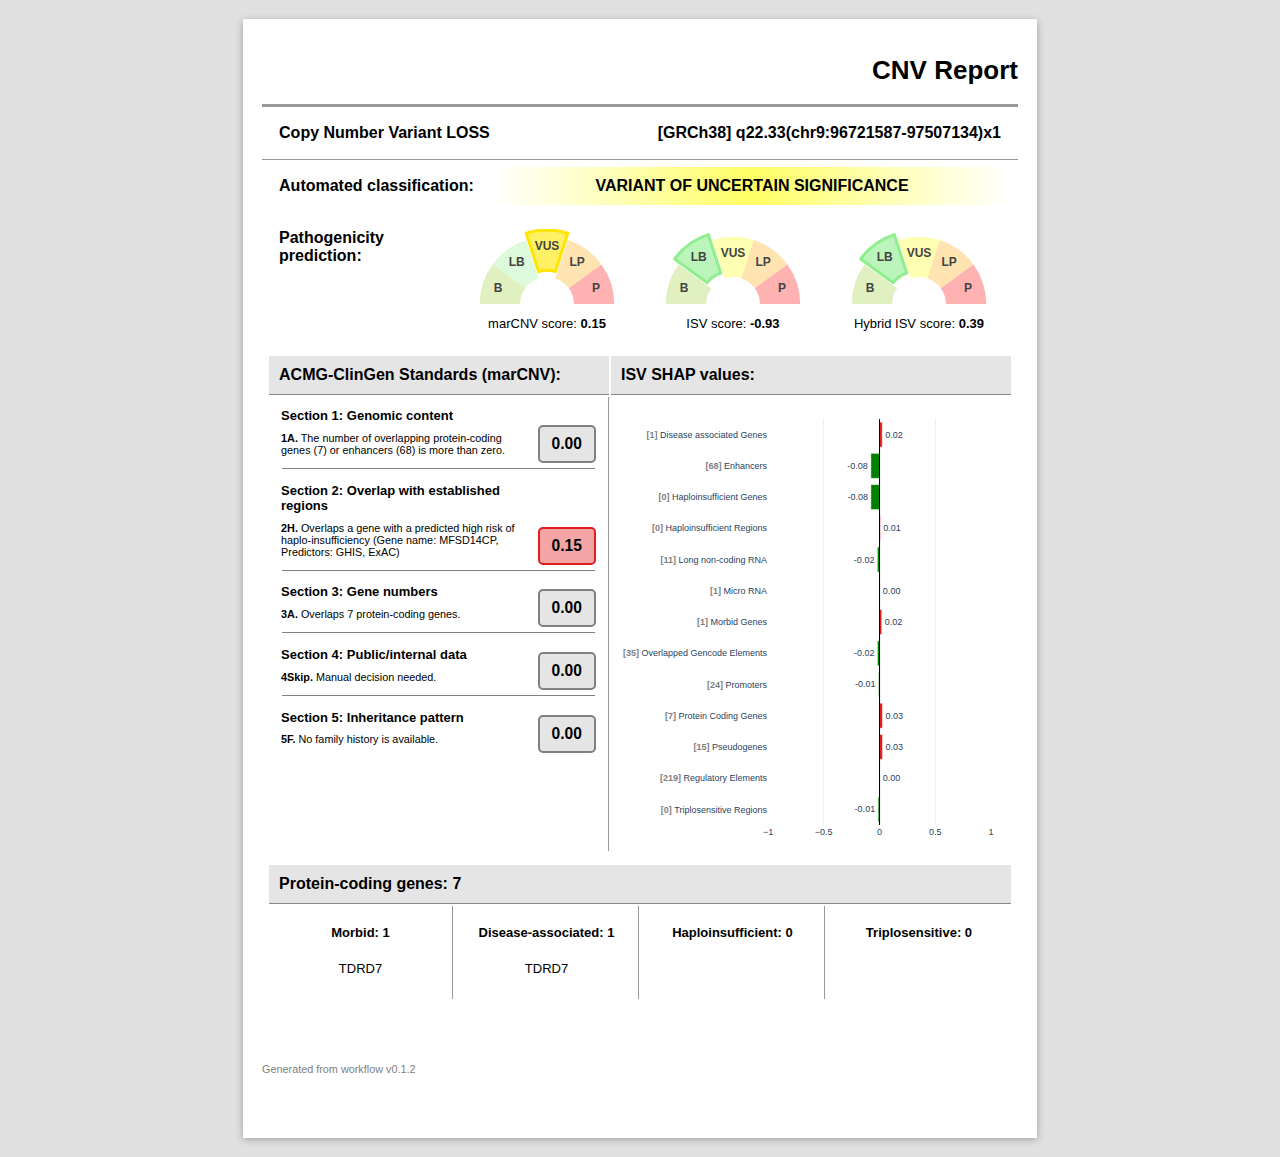
<file: tests/expected_output_loss.html>
<!doctype html>
<html>
  <head>
    
    <title>CNV Report</title>
    

    <link
      href="https://cdn.datatables.net/2.1.4/css/dataTables.dataTables.min.css"
      rel="stylesheet"
    />

    <script src="https://code.jquery.com/jquery-3.7.0.min.js"></script>
    <script src="https://cdn.datatables.net/2.1.4/js/dataTables.min.js"></script>
    <script
      src="https://cdn.plot.ly/plotly-2.35.2.min.js"
      charset="utf-8"
    ></script>

    <style>
      body {
  font-family: Arial, sans-serif;
  font-size: small;
  margin: 0;
}

.sheet-outer {
  margin: 0;
}

.sheet {
  margin: 0;
  overflow: hidden;
  position: relative;
  box-sizing: border-box;
  page-break-after: always;
}

@media screen {
  body {
    background: #e0e0e0;
  }

  .sheet {
    background: white;
    box-shadow: 0 0.5mm 2mm rgba(0, 0, 0, 0.3);
    margin: 5mm auto;
  }
}

.sheet-outer.A4 .sheet {
  width: 210mm;
  height: 296mm;
}
.sheet.padding-5mm {
  padding: 5mm;
}

@page {
  size: A4;
  margin: 0;
}

@media print {
  .sheet-outer.A4,
  .sheet-outer.A5.landscape {
    width: 210mm;
    print-color-adjust: exact;
  }
}

.tb-cnv {
  border-top: 3px solid rgba(0, 0, 0, 0.4);
}

.tb-classification {
  border-top: 1px solid rgba(0, 0, 0, 0.4);
}

.tb-score th,
.tb-score td {
  width: 25%;
  vertical-align: top;
}

.tb-score td {
  position: relative;
  top: -85px;
  text-align: center;
  font-size: small;
}

.plot-container {
  display: flex;
  justify-content: center;
  align-items: center;
}

table {
  width: 100%;
  padding: 5px;
}

th {
  font-size: medium;
  font-weight: bold;
}

th,
td {
  text-align: left;
  padding: 10px;
}

table .tb-group {
  border-left: 1px solid black;
}

.tb-report td {
  vertical-align: top;
  padding: 0 25px 10px 25px;
  word-wrap: break-word;
}

.classification {
  width: 70%;
  text-align: center;
}

.divider {
  border-top: 1px solid gray;
  margin: 3px;
}

.tb-acmg,
.tb-genes,
.tb-elements {
  position: relative;
  top: -22mm;
}

.tb-acmg th {
  width: 50%;
  border-bottom: 1px solid rgba(0, 0, 0, 0.4);
  background-color: rgba(0, 0, 0, 0.1);
}

.tb-acmg td {
  padding: 0;
}

.tb-acmg-section,
.tb-acmg-section th,
.tb-acmg-section td {
  padding: 0;
}

h4 {
  margin-top: 0.67em;
  margin-bottom: 0.67em;
}

.tb-acmg-section p {
  margin-top: 0.67em;
  margin-bottom: 0.67em;
  font-size: smaller;
  padding-right: 5px;
}

.td-score {
  width: 5%;
  text-align: center;
  vertical-align: bottom;
}

.score-box {
  border: 2px solid gray;
  border-radius: 5px;
  background-color: rgba(0, 0, 0, 0.1);
  padding: 8px 12px 8px 12px;
  font-size: larger;
  font-weight: bold;
}

.pathogenic {
  border: 2px solid rgb(225, 29, 29);
  background-color: rgba(225, 29, 29, 0.4);
}

.benign {
  border: 2px solid rgb(0, 128, 0);
  background-color: rgba(0, 128, 0, 0.4);
}

.scrollable {
  height: 120mm;
  overflow-y: scroll;
  border-right: 1px solid rgba(0, 0, 0, 0.4);
  padding: 0 10px 0 10px;
  /* -webkit-mask-image: linear-gradient(to bottom, black 90%, transparent 100%);
  mask-image: linear-gradient(to bottom, black 90%, transparent 100%); */
}

.last {
  border-right: none;
}

table.tb-genes,
table.tb-elements {
  /* border: 1px solid rgba(0, 0, 0, 0.4);*/
  border-radius: 5px;
}

.tb-genes th,
.tb-elements th {
  border-bottom: 1px solid rgba(0, 0, 0, 0.4);
  background-color: rgba(0, 0, 0, 0.1);
}

.tb-genes td,
.tb-elements td {
  border-right: 1px solid rgba(0, 0, 0, 0.4);
  width: 25%;
  padding: 10px;
  text-align: center;
  vertical-align: top;
}

.tb-genes td:first-child,
.tb-elements td:first-child {
  border-left: none;
}

.tb-genes td:last-child,
.tb-elements td:last-child {
  border-right: none;
}

.tb-elements td {
  width: 100%;
}

.list-scrollable {
  max-height: 40mm;
  overflow-y: scroll;
  /* -webkit-mask-image: linear-gradient(to bottom, black 70%, transparent 100%);
  mask-image: linear-gradient(to bottom, black 70%, transparent 100%); */
}

a {
  color: black;
  text-decoration: none;
}

a:hover {
  color: black;
  text-decoration: underline;
}

a:visited {
  color: gray;
}

p.version {
  position: relative;
  top: -10mm;
  color: gray;
  font-size: smaller;
}

    </style>
  </head>

  <body>
    <div class="sheet-outer A4">
      <section class="sheet padding-5mm">
        
        <h1 style="text-align: right">CNV Report</h1>
        

        <table class="tb-cnv">
          <tbody>
  <tr>
    <th>Copy Number Variant LOSS</th>
    <th style="width: 60%; text-align: right">[GRCh38] q22.33(chr9:96721587-97507134)x1</th>
  </tr>
</tbody>
        </table>

        <table class="tb-classification">
          <tbody>
  <tr>
    <th>Automated classification:</th>
    
    <th
      class="classification"
      style="
        background-image: linear-gradient(
          to right,
          white,
          rgba(255, 255, 0, 0.6),
          white
        );
      "
    >
      VARIANT OF UNCERTAIN SIGNIFICANCE
    </th>
    
  </tr>
</tbody>
        </table>

        <table class="tb-score">
          <tbody>
  <tr>
    <th>Pathogenicity prediction:</th>
    <th>
      <div id="marcnv"></div>
    </th>
    <th>
      <div id="isv"></div>
    </th>
    <th>
      <div id="hybrid"></div>
    </th>
  </tr>

  <tr>
    <td></td>
    <td>
      marCNV score: <b>0.15</b>
    </td>
    <td>ISV score: <b>-0.93</b></td>
    <td>
      Hybrid ISV score: <b>0.39</b>
    </td>
  </tr>
</tbody>
        </table>

        <table class="tb-acmg">
          <thead>
            <tr>
              <th>ACMG-ClinGen Standards (marCNV):</th>
              <th>ISV SHAP values:</th>
            </tr>
          </thead>

          <tbody>
            <tr>
              <td><div class="scrollable">
  <table class="tb-acmg-section">
    <tbody>
      <tr>
        <td>
          <h4>Section 1: Genomic content</h4>
          <p><b>1A.</b> The number of overlapping protein-coding genes (7) or enhancers (68) is more than zero.</p>
        </td>
        <td class="td-score">
          
          <div class="score-box">
            0.00
          </div>
          
        </td>
      </tr>
    </tbody>
  </table>
  <div class="divider"></div>

  <table class="tb-acmg-section">
    <tbody>
      <tr>
        <td>
          <h4>Section 2: Overlap with established regions</h4>
          <p><b>2H.</b> Overlaps a gene with a predicted high risk of haplo-insufficiency (Gene name: MFSD14CP, Predictors: GHIS, ExAC)</p>
        </td>
        <td class="td-score">
          
          <div class="score-box pathogenic">
            0.15
          </div>
          
        </td>
      </tr>
    </tbody>
  </table>
  <div class="divider"></div>

  <table class="tb-acmg-section">
    <tbody>
      <tr>
        <td>
          <h4>Section 3: Gene numbers</h4>
          <p><b>3A.</b> Overlaps 7 protein-coding genes.</p>
        </td>
        <td class="td-score">
          
          <div class="score-box">
            0.00
          </div>
          
        </td>
      </tr>
    </tbody>
  </table>
  <div class="divider"></div>

  <table class="tb-acmg-section">
    <tbody>
      <tr>
        <td>
          <h4>Section 4: Public/internal data</h4>
          <p><b>4Skip.</b> Manual decision needed.</p>
        </td>
        <td class="td-score">
          
          <div class="score-box">
            0.00
          </div>
          
        </td>
      </tr>
    </tbody>
  </table>
  <div class="divider"></div>

  <table class="tb-acmg-section">
    <tbody>
      <tr>
        <td>
          <h4>Section 5: Inheritance pattern</h4>
          <p><b>5F.</b> No family history is available.</p>
        </td>
        <td class="td-score">
          
          <div class="score-box">
            0.00
          </div>
          
        </td>
      </tr>
    </tbody>
  </table>
</div></td>
              <td>
                <div class="last">
                  <div id="isv_shap"></div>
                </div>
              </td>
            </tr>
          </tbody>
        </table>

        <table class="tb-genes">
          <thead>
  <tr>
    <th colspan="4">Protein-coding genes: 7</th>
  </tr>
</thead>
<tbody>
  <tr>
    <td>
      <h4>Morbid: 1</h4>
      <div class="list-scrollable">
        <p><a href="https://www.genecards.org/cgi-bin/carddisp.pl?gene=TDRD7" target=_blank>TDRD7</a></p>
      </div>
    </td>
    <td>
      <h4>Disease-associated: 1</h4>
      <div class="list-scrollable">
        <p><a href="https://www.genecards.org/cgi-bin/carddisp.pl?gene=TDRD7" target=_blank>TDRD7</a></p>
      </div>
    </td>
    <td>
      <h4>Haploinsufficient: 0</h4>
      <div class="list-scrollable">
        <p></p>
      </div>
    </td>
    <td>
      <h4>Triplosensitive: 0</h4>
      <div class="list-scrollable">
        <p></p>
      </div>
    </td>
  </tr>
</tbody>
        </table>

        <div>
          <p class="version">Generated from workflow v0.1.2</p>
        </div>

        <!--
        <table class="tb-elements">
          <thead>
            <tr>
              <th>Functionally important elements: elements.total</th>
            </tr>
          </thead>

          <tbody>
            <tr>
              <td>
                <div class="list-scrollable">
                  elements.list
                </div>
              </td>
            </tr>
          </tbody>
        </table>
    -->
      </section>
    </div>

    <script>
      const config = {
        displayModeBar: false,
      };

      var marcnv_prediction = {"data":[{"direction":"clockwise","hole":0.4,"hoverinfo":"label","labels":["B","LB","VUS","LP","P"," "],"marker":{"colors":["rgba(154, 205, 50, 0.3)","rgba(144, 238, 144, 0.3)","rgba(255, 230, 0, 0.6)","rgba(255, 165, 0, 0.3)","rgba(255, 0, 0, 0.3)","white"],"line":{"color":["rgba(154, 205, 50, 1)","rgba(144, 238, 144, 1)","rgba(255, 230, 0, 1)","rgba(255, 165, 0, 1)","rgba(255, 0, 0, 1)","white"],"width":[0,0,3,0,0,0]}},"pull":[0,0,0.1,0,0,0],"rotation":90,"showlegend":false,"text":["B","LB","\u003cb\u003eVUS\u003c\u002fb\u003e","LP","P"," "],"textinfo":"text","textposition":"inside","values":[20.0,20.0,20.0,20.0,20.0,100],"type":"pie"}],"layout":{"template":{"data":{"barpolar":[{"marker":{"line":{"color":"white","width":0.5},"pattern":{"fillmode":"overlay","size":10,"solidity":0.2}},"type":"barpolar"}],"bar":[{"error_x":{"color":"#2a3f5f"},"error_y":{"color":"#2a3f5f"},"marker":{"line":{"color":"white","width":0.5},"pattern":{"fillmode":"overlay","size":10,"solidity":0.2}},"type":"bar"}],"carpet":[{"aaxis":{"endlinecolor":"#2a3f5f","gridcolor":"#C8D4E3","linecolor":"#C8D4E3","minorgridcolor":"#C8D4E3","startlinecolor":"#2a3f5f"},"baxis":{"endlinecolor":"#2a3f5f","gridcolor":"#C8D4E3","linecolor":"#C8D4E3","minorgridcolor":"#C8D4E3","startlinecolor":"#2a3f5f"},"type":"carpet"}],"choropleth":[{"colorbar":{"outlinewidth":0,"ticks":""},"type":"choropleth"}],"contourcarpet":[{"colorbar":{"outlinewidth":0,"ticks":""},"type":"contourcarpet"}],"contour":[{"colorbar":{"outlinewidth":0,"ticks":""},"colorscale":[[0.0,"#0d0887"],[0.1111111111111111,"#46039f"],[0.2222222222222222,"#7201a8"],[0.3333333333333333,"#9c179e"],[0.4444444444444444,"#bd3786"],[0.5555555555555556,"#d8576b"],[0.6666666666666666,"#ed7953"],[0.7777777777777778,"#fb9f3a"],[0.8888888888888888,"#fdca26"],[1.0,"#f0f921"]],"type":"contour"}],"heatmapgl":[{"colorbar":{"outlinewidth":0,"ticks":""},"colorscale":[[0.0,"#0d0887"],[0.1111111111111111,"#46039f"],[0.2222222222222222,"#7201a8"],[0.3333333333333333,"#9c179e"],[0.4444444444444444,"#bd3786"],[0.5555555555555556,"#d8576b"],[0.6666666666666666,"#ed7953"],[0.7777777777777778,"#fb9f3a"],[0.8888888888888888,"#fdca26"],[1.0,"#f0f921"]],"type":"heatmapgl"}],"heatmap":[{"colorbar":{"outlinewidth":0,"ticks":""},"colorscale":[[0.0,"#0d0887"],[0.1111111111111111,"#46039f"],[0.2222222222222222,"#7201a8"],[0.3333333333333333,"#9c179e"],[0.4444444444444444,"#bd3786"],[0.5555555555555556,"#d8576b"],[0.6666666666666666,"#ed7953"],[0.7777777777777778,"#fb9f3a"],[0.8888888888888888,"#fdca26"],[1.0,"#f0f921"]],"type":"heatmap"}],"histogram2dcontour":[{"colorbar":{"outlinewidth":0,"ticks":""},"colorscale":[[0.0,"#0d0887"],[0.1111111111111111,"#46039f"],[0.2222222222222222,"#7201a8"],[0.3333333333333333,"#9c179e"],[0.4444444444444444,"#bd3786"],[0.5555555555555556,"#d8576b"],[0.6666666666666666,"#ed7953"],[0.7777777777777778,"#fb9f3a"],[0.8888888888888888,"#fdca26"],[1.0,"#f0f921"]],"type":"histogram2dcontour"}],"histogram2d":[{"colorbar":{"outlinewidth":0,"ticks":""},"colorscale":[[0.0,"#0d0887"],[0.1111111111111111,"#46039f"],[0.2222222222222222,"#7201a8"],[0.3333333333333333,"#9c179e"],[0.4444444444444444,"#bd3786"],[0.5555555555555556,"#d8576b"],[0.6666666666666666,"#ed7953"],[0.7777777777777778,"#fb9f3a"],[0.8888888888888888,"#fdca26"],[1.0,"#f0f921"]],"type":"histogram2d"}],"histogram":[{"marker":{"pattern":{"fillmode":"overlay","size":10,"solidity":0.2}},"type":"histogram"}],"mesh3d":[{"colorbar":{"outlinewidth":0,"ticks":""},"type":"mesh3d"}],"parcoords":[{"line":{"colorbar":{"outlinewidth":0,"ticks":""}},"type":"parcoords"}],"pie":[{"automargin":true,"type":"pie"}],"scatter3d":[{"line":{"colorbar":{"outlinewidth":0,"ticks":""}},"marker":{"colorbar":{"outlinewidth":0,"ticks":""}},"type":"scatter3d"}],"scattercarpet":[{"marker":{"colorbar":{"outlinewidth":0,"ticks":""}},"type":"scattercarpet"}],"scattergeo":[{"marker":{"colorbar":{"outlinewidth":0,"ticks":""}},"type":"scattergeo"}],"scattergl":[{"marker":{"colorbar":{"outlinewidth":0,"ticks":""}},"type":"scattergl"}],"scattermapbox":[{"marker":{"colorbar":{"outlinewidth":0,"ticks":""}},"type":"scattermapbox"}],"scatterpolargl":[{"marker":{"colorbar":{"outlinewidth":0,"ticks":""}},"type":"scatterpolargl"}],"scatterpolar":[{"marker":{"colorbar":{"outlinewidth":0,"ticks":""}},"type":"scatterpolar"}],"scatter":[{"fillpattern":{"fillmode":"overlay","size":10,"solidity":0.2},"type":"scatter"}],"scatterternary":[{"marker":{"colorbar":{"outlinewidth":0,"ticks":""}},"type":"scatterternary"}],"surface":[{"colorbar":{"outlinewidth":0,"ticks":""},"colorscale":[[0.0,"#0d0887"],[0.1111111111111111,"#46039f"],[0.2222222222222222,"#7201a8"],[0.3333333333333333,"#9c179e"],[0.4444444444444444,"#bd3786"],[0.5555555555555556,"#d8576b"],[0.6666666666666666,"#ed7953"],[0.7777777777777778,"#fb9f3a"],[0.8888888888888888,"#fdca26"],[1.0,"#f0f921"]],"type":"surface"}],"table":[{"cells":{"fill":{"color":"#EBF0F8"},"line":{"color":"white"}},"header":{"fill":{"color":"#C8D4E3"},"line":{"color":"white"}},"type":"table"}]},"layout":{"annotationdefaults":{"arrowcolor":"#2a3f5f","arrowhead":0,"arrowwidth":1},"autotypenumbers":"strict","coloraxis":{"colorbar":{"outlinewidth":0,"ticks":""}},"colorscale":{"diverging":[[0,"#8e0152"],[0.1,"#c51b7d"],[0.2,"#de77ae"],[0.3,"#f1b6da"],[0.4,"#fde0ef"],[0.5,"#f7f7f7"],[0.6,"#e6f5d0"],[0.7,"#b8e186"],[0.8,"#7fbc41"],[0.9,"#4d9221"],[1,"#276419"]],"sequential":[[0.0,"#0d0887"],[0.1111111111111111,"#46039f"],[0.2222222222222222,"#7201a8"],[0.3333333333333333,"#9c179e"],[0.4444444444444444,"#bd3786"],[0.5555555555555556,"#d8576b"],[0.6666666666666666,"#ed7953"],[0.7777777777777778,"#fb9f3a"],[0.8888888888888888,"#fdca26"],[1.0,"#f0f921"]],"sequentialminus":[[0.0,"#0d0887"],[0.1111111111111111,"#46039f"],[0.2222222222222222,"#7201a8"],[0.3333333333333333,"#9c179e"],[0.4444444444444444,"#bd3786"],[0.5555555555555556,"#d8576b"],[0.6666666666666666,"#ed7953"],[0.7777777777777778,"#fb9f3a"],[0.8888888888888888,"#fdca26"],[1.0,"#f0f921"]]},"colorway":["#636efa","#EF553B","#00cc96","#ab63fa","#FFA15A","#19d3f3","#FF6692","#B6E880","#FF97FF","#FECB52"],"font":{"color":"#2a3f5f"},"geo":{"bgcolor":"white","lakecolor":"white","landcolor":"white","showlakes":true,"showland":true,"subunitcolor":"#C8D4E3"},"hoverlabel":{"align":"left"},"hovermode":"closest","mapbox":{"style":"light"},"paper_bgcolor":"white","plot_bgcolor":"white","polar":{"angularaxis":{"gridcolor":"#EBF0F8","linecolor":"#EBF0F8","ticks":""},"bgcolor":"white","radialaxis":{"gridcolor":"#EBF0F8","linecolor":"#EBF0F8","ticks":""}},"scene":{"xaxis":{"backgroundcolor":"white","gridcolor":"#DFE8F3","gridwidth":2,"linecolor":"#EBF0F8","showbackground":true,"ticks":"","zerolinecolor":"#EBF0F8"},"yaxis":{"backgroundcolor":"white","gridcolor":"#DFE8F3","gridwidth":2,"linecolor":"#EBF0F8","showbackground":true,"ticks":"","zerolinecolor":"#EBF0F8"},"zaxis":{"backgroundcolor":"white","gridcolor":"#DFE8F3","gridwidth":2,"linecolor":"#EBF0F8","showbackground":true,"ticks":"","zerolinecolor":"#EBF0F8"}},"shapedefaults":{"line":{"color":"#2a3f5f"}},"ternary":{"aaxis":{"gridcolor":"#DFE8F3","linecolor":"#A2B1C6","ticks":""},"baxis":{"gridcolor":"#DFE8F3","linecolor":"#A2B1C6","ticks":""},"bgcolor":"white","caxis":{"gridcolor":"#DFE8F3","linecolor":"#A2B1C6","ticks":""}},"title":{"x":0.05},"xaxis":{"automargin":true,"gridcolor":"#EBF0F8","linecolor":"#EBF0F8","ticks":"","title":{"standoff":15},"zerolinecolor":"#EBF0F8","zerolinewidth":2},"yaxis":{"automargin":true,"gridcolor":"#EBF0F8","linecolor":"#EBF0F8","ticks":"","title":{"standoff":15},"zerolinecolor":"#EBF0F8","zerolinewidth":2}}},"margin":{"l":1,"r":1,"t":1,"b":1},"height":150,"width":150,"xaxis":{"visible":false,"range":[-1,1]},"yaxis":{"visible":false,"range":[-1,1]}}};
      var isv_prediction = {"data":[{"direction":"clockwise","hole":0.4,"hoverinfo":"label","labels":["B","LB","VUS","LP","P"," "],"marker":{"colors":["rgba(154, 205, 50, 0.3)","rgba(144, 238, 144, 0.6)","rgba(255, 255, 0, 0.3)","rgba(255, 165, 0, 0.3)","rgba(255, 0, 0, 0.3)","white"],"line":{"color":["rgba(154, 205, 50, 1)","rgba(144, 238, 144, 1)","rgba(255, 230, 0, 1)","rgba(255, 165, 0, 1)","rgba(255, 0, 0, 1)","white"],"width":[0,3,0,0,0,0]}},"pull":[0,0.1,0,0,0,0],"rotation":90,"showlegend":false,"text":["B","\u003cb\u003eLB\u003c\u002fb\u003e","VUS","LP","P"," "],"textinfo":"text","textposition":"inside","values":[20.0,20.0,20.0,20.0,20.0,100],"type":"pie"}],"layout":{"template":{"data":{"barpolar":[{"marker":{"line":{"color":"white","width":0.5},"pattern":{"fillmode":"overlay","size":10,"solidity":0.2}},"type":"barpolar"}],"bar":[{"error_x":{"color":"#2a3f5f"},"error_y":{"color":"#2a3f5f"},"marker":{"line":{"color":"white","width":0.5},"pattern":{"fillmode":"overlay","size":10,"solidity":0.2}},"type":"bar"}],"carpet":[{"aaxis":{"endlinecolor":"#2a3f5f","gridcolor":"#C8D4E3","linecolor":"#C8D4E3","minorgridcolor":"#C8D4E3","startlinecolor":"#2a3f5f"},"baxis":{"endlinecolor":"#2a3f5f","gridcolor":"#C8D4E3","linecolor":"#C8D4E3","minorgridcolor":"#C8D4E3","startlinecolor":"#2a3f5f"},"type":"carpet"}],"choropleth":[{"colorbar":{"outlinewidth":0,"ticks":""},"type":"choropleth"}],"contourcarpet":[{"colorbar":{"outlinewidth":0,"ticks":""},"type":"contourcarpet"}],"contour":[{"colorbar":{"outlinewidth":0,"ticks":""},"colorscale":[[0.0,"#0d0887"],[0.1111111111111111,"#46039f"],[0.2222222222222222,"#7201a8"],[0.3333333333333333,"#9c179e"],[0.4444444444444444,"#bd3786"],[0.5555555555555556,"#d8576b"],[0.6666666666666666,"#ed7953"],[0.7777777777777778,"#fb9f3a"],[0.8888888888888888,"#fdca26"],[1.0,"#f0f921"]],"type":"contour"}],"heatmapgl":[{"colorbar":{"outlinewidth":0,"ticks":""},"colorscale":[[0.0,"#0d0887"],[0.1111111111111111,"#46039f"],[0.2222222222222222,"#7201a8"],[0.3333333333333333,"#9c179e"],[0.4444444444444444,"#bd3786"],[0.5555555555555556,"#d8576b"],[0.6666666666666666,"#ed7953"],[0.7777777777777778,"#fb9f3a"],[0.8888888888888888,"#fdca26"],[1.0,"#f0f921"]],"type":"heatmapgl"}],"heatmap":[{"colorbar":{"outlinewidth":0,"ticks":""},"colorscale":[[0.0,"#0d0887"],[0.1111111111111111,"#46039f"],[0.2222222222222222,"#7201a8"],[0.3333333333333333,"#9c179e"],[0.4444444444444444,"#bd3786"],[0.5555555555555556,"#d8576b"],[0.6666666666666666,"#ed7953"],[0.7777777777777778,"#fb9f3a"],[0.8888888888888888,"#fdca26"],[1.0,"#f0f921"]],"type":"heatmap"}],"histogram2dcontour":[{"colorbar":{"outlinewidth":0,"ticks":""},"colorscale":[[0.0,"#0d0887"],[0.1111111111111111,"#46039f"],[0.2222222222222222,"#7201a8"],[0.3333333333333333,"#9c179e"],[0.4444444444444444,"#bd3786"],[0.5555555555555556,"#d8576b"],[0.6666666666666666,"#ed7953"],[0.7777777777777778,"#fb9f3a"],[0.8888888888888888,"#fdca26"],[1.0,"#f0f921"]],"type":"histogram2dcontour"}],"histogram2d":[{"colorbar":{"outlinewidth":0,"ticks":""},"colorscale":[[0.0,"#0d0887"],[0.1111111111111111,"#46039f"],[0.2222222222222222,"#7201a8"],[0.3333333333333333,"#9c179e"],[0.4444444444444444,"#bd3786"],[0.5555555555555556,"#d8576b"],[0.6666666666666666,"#ed7953"],[0.7777777777777778,"#fb9f3a"],[0.8888888888888888,"#fdca26"],[1.0,"#f0f921"]],"type":"histogram2d"}],"histogram":[{"marker":{"pattern":{"fillmode":"overlay","size":10,"solidity":0.2}},"type":"histogram"}],"mesh3d":[{"colorbar":{"outlinewidth":0,"ticks":""},"type":"mesh3d"}],"parcoords":[{"line":{"colorbar":{"outlinewidth":0,"ticks":""}},"type":"parcoords"}],"pie":[{"automargin":true,"type":"pie"}],"scatter3d":[{"line":{"colorbar":{"outlinewidth":0,"ticks":""}},"marker":{"colorbar":{"outlinewidth":0,"ticks":""}},"type":"scatter3d"}],"scattercarpet":[{"marker":{"colorbar":{"outlinewidth":0,"ticks":""}},"type":"scattercarpet"}],"scattergeo":[{"marker":{"colorbar":{"outlinewidth":0,"ticks":""}},"type":"scattergeo"}],"scattergl":[{"marker":{"colorbar":{"outlinewidth":0,"ticks":""}},"type":"scattergl"}],"scattermapbox":[{"marker":{"colorbar":{"outlinewidth":0,"ticks":""}},"type":"scattermapbox"}],"scatterpolargl":[{"marker":{"colorbar":{"outlinewidth":0,"ticks":""}},"type":"scatterpolargl"}],"scatterpolar":[{"marker":{"colorbar":{"outlinewidth":0,"ticks":""}},"type":"scatterpolar"}],"scatter":[{"fillpattern":{"fillmode":"overlay","size":10,"solidity":0.2},"type":"scatter"}],"scatterternary":[{"marker":{"colorbar":{"outlinewidth":0,"ticks":""}},"type":"scatterternary"}],"surface":[{"colorbar":{"outlinewidth":0,"ticks":""},"colorscale":[[0.0,"#0d0887"],[0.1111111111111111,"#46039f"],[0.2222222222222222,"#7201a8"],[0.3333333333333333,"#9c179e"],[0.4444444444444444,"#bd3786"],[0.5555555555555556,"#d8576b"],[0.6666666666666666,"#ed7953"],[0.7777777777777778,"#fb9f3a"],[0.8888888888888888,"#fdca26"],[1.0,"#f0f921"]],"type":"surface"}],"table":[{"cells":{"fill":{"color":"#EBF0F8"},"line":{"color":"white"}},"header":{"fill":{"color":"#C8D4E3"},"line":{"color":"white"}},"type":"table"}]},"layout":{"annotationdefaults":{"arrowcolor":"#2a3f5f","arrowhead":0,"arrowwidth":1},"autotypenumbers":"strict","coloraxis":{"colorbar":{"outlinewidth":0,"ticks":""}},"colorscale":{"diverging":[[0,"#8e0152"],[0.1,"#c51b7d"],[0.2,"#de77ae"],[0.3,"#f1b6da"],[0.4,"#fde0ef"],[0.5,"#f7f7f7"],[0.6,"#e6f5d0"],[0.7,"#b8e186"],[0.8,"#7fbc41"],[0.9,"#4d9221"],[1,"#276419"]],"sequential":[[0.0,"#0d0887"],[0.1111111111111111,"#46039f"],[0.2222222222222222,"#7201a8"],[0.3333333333333333,"#9c179e"],[0.4444444444444444,"#bd3786"],[0.5555555555555556,"#d8576b"],[0.6666666666666666,"#ed7953"],[0.7777777777777778,"#fb9f3a"],[0.8888888888888888,"#fdca26"],[1.0,"#f0f921"]],"sequentialminus":[[0.0,"#0d0887"],[0.1111111111111111,"#46039f"],[0.2222222222222222,"#7201a8"],[0.3333333333333333,"#9c179e"],[0.4444444444444444,"#bd3786"],[0.5555555555555556,"#d8576b"],[0.6666666666666666,"#ed7953"],[0.7777777777777778,"#fb9f3a"],[0.8888888888888888,"#fdca26"],[1.0,"#f0f921"]]},"colorway":["#636efa","#EF553B","#00cc96","#ab63fa","#FFA15A","#19d3f3","#FF6692","#B6E880","#FF97FF","#FECB52"],"font":{"color":"#2a3f5f"},"geo":{"bgcolor":"white","lakecolor":"white","landcolor":"white","showlakes":true,"showland":true,"subunitcolor":"#C8D4E3"},"hoverlabel":{"align":"left"},"hovermode":"closest","mapbox":{"style":"light"},"paper_bgcolor":"white","plot_bgcolor":"white","polar":{"angularaxis":{"gridcolor":"#EBF0F8","linecolor":"#EBF0F8","ticks":""},"bgcolor":"white","radialaxis":{"gridcolor":"#EBF0F8","linecolor":"#EBF0F8","ticks":""}},"scene":{"xaxis":{"backgroundcolor":"white","gridcolor":"#DFE8F3","gridwidth":2,"linecolor":"#EBF0F8","showbackground":true,"ticks":"","zerolinecolor":"#EBF0F8"},"yaxis":{"backgroundcolor":"white","gridcolor":"#DFE8F3","gridwidth":2,"linecolor":"#EBF0F8","showbackground":true,"ticks":"","zerolinecolor":"#EBF0F8"},"zaxis":{"backgroundcolor":"white","gridcolor":"#DFE8F3","gridwidth":2,"linecolor":"#EBF0F8","showbackground":true,"ticks":"","zerolinecolor":"#EBF0F8"}},"shapedefaults":{"line":{"color":"#2a3f5f"}},"ternary":{"aaxis":{"gridcolor":"#DFE8F3","linecolor":"#A2B1C6","ticks":""},"baxis":{"gridcolor":"#DFE8F3","linecolor":"#A2B1C6","ticks":""},"bgcolor":"white","caxis":{"gridcolor":"#DFE8F3","linecolor":"#A2B1C6","ticks":""}},"title":{"x":0.05},"xaxis":{"automargin":true,"gridcolor":"#EBF0F8","linecolor":"#EBF0F8","ticks":"","title":{"standoff":15},"zerolinecolor":"#EBF0F8","zerolinewidth":2},"yaxis":{"automargin":true,"gridcolor":"#EBF0F8","linecolor":"#EBF0F8","ticks":"","title":{"standoff":15},"zerolinecolor":"#EBF0F8","zerolinewidth":2}}},"margin":{"l":1,"r":1,"t":1,"b":1},"height":150,"width":150,"xaxis":{"visible":false,"range":[-1,1]},"yaxis":{"visible":false,"range":[-1,1]}}};
      var hybrid_prediction = {"data":[{"direction":"clockwise","hole":0.4,"hoverinfo":"label","labels":["B","LB","VUS","LP","P"," "],"marker":{"colors":["rgba(154, 205, 50, 0.3)","rgba(144, 238, 144, 0.6)","rgba(255, 255, 0, 0.3)","rgba(255, 165, 0, 0.3)","rgba(255, 0, 0, 0.3)","white"],"line":{"color":["rgba(154, 205, 50, 1)","rgba(144, 238, 144, 1)","rgba(255, 230, 0, 1)","rgba(255, 165, 0, 1)","rgba(255, 0, 0, 1)","white"],"width":[0,3,0,0,0,0]}},"pull":[0,0.1,0,0,0,0],"rotation":90,"showlegend":false,"text":["B","\u003cb\u003eLB\u003c\u002fb\u003e","VUS","LP","P"," "],"textinfo":"text","textposition":"inside","values":[20.0,20.0,20.0,20.0,20.0,100],"type":"pie"}],"layout":{"template":{"data":{"barpolar":[{"marker":{"line":{"color":"white","width":0.5},"pattern":{"fillmode":"overlay","size":10,"solidity":0.2}},"type":"barpolar"}],"bar":[{"error_x":{"color":"#2a3f5f"},"error_y":{"color":"#2a3f5f"},"marker":{"line":{"color":"white","width":0.5},"pattern":{"fillmode":"overlay","size":10,"solidity":0.2}},"type":"bar"}],"carpet":[{"aaxis":{"endlinecolor":"#2a3f5f","gridcolor":"#C8D4E3","linecolor":"#C8D4E3","minorgridcolor":"#C8D4E3","startlinecolor":"#2a3f5f"},"baxis":{"endlinecolor":"#2a3f5f","gridcolor":"#C8D4E3","linecolor":"#C8D4E3","minorgridcolor":"#C8D4E3","startlinecolor":"#2a3f5f"},"type":"carpet"}],"choropleth":[{"colorbar":{"outlinewidth":0,"ticks":""},"type":"choropleth"}],"contourcarpet":[{"colorbar":{"outlinewidth":0,"ticks":""},"type":"contourcarpet"}],"contour":[{"colorbar":{"outlinewidth":0,"ticks":""},"colorscale":[[0.0,"#0d0887"],[0.1111111111111111,"#46039f"],[0.2222222222222222,"#7201a8"],[0.3333333333333333,"#9c179e"],[0.4444444444444444,"#bd3786"],[0.5555555555555556,"#d8576b"],[0.6666666666666666,"#ed7953"],[0.7777777777777778,"#fb9f3a"],[0.8888888888888888,"#fdca26"],[1.0,"#f0f921"]],"type":"contour"}],"heatmapgl":[{"colorbar":{"outlinewidth":0,"ticks":""},"colorscale":[[0.0,"#0d0887"],[0.1111111111111111,"#46039f"],[0.2222222222222222,"#7201a8"],[0.3333333333333333,"#9c179e"],[0.4444444444444444,"#bd3786"],[0.5555555555555556,"#d8576b"],[0.6666666666666666,"#ed7953"],[0.7777777777777778,"#fb9f3a"],[0.8888888888888888,"#fdca26"],[1.0,"#f0f921"]],"type":"heatmapgl"}],"heatmap":[{"colorbar":{"outlinewidth":0,"ticks":""},"colorscale":[[0.0,"#0d0887"],[0.1111111111111111,"#46039f"],[0.2222222222222222,"#7201a8"],[0.3333333333333333,"#9c179e"],[0.4444444444444444,"#bd3786"],[0.5555555555555556,"#d8576b"],[0.6666666666666666,"#ed7953"],[0.7777777777777778,"#fb9f3a"],[0.8888888888888888,"#fdca26"],[1.0,"#f0f921"]],"type":"heatmap"}],"histogram2dcontour":[{"colorbar":{"outlinewidth":0,"ticks":""},"colorscale":[[0.0,"#0d0887"],[0.1111111111111111,"#46039f"],[0.2222222222222222,"#7201a8"],[0.3333333333333333,"#9c179e"],[0.4444444444444444,"#bd3786"],[0.5555555555555556,"#d8576b"],[0.6666666666666666,"#ed7953"],[0.7777777777777778,"#fb9f3a"],[0.8888888888888888,"#fdca26"],[1.0,"#f0f921"]],"type":"histogram2dcontour"}],"histogram2d":[{"colorbar":{"outlinewidth":0,"ticks":""},"colorscale":[[0.0,"#0d0887"],[0.1111111111111111,"#46039f"],[0.2222222222222222,"#7201a8"],[0.3333333333333333,"#9c179e"],[0.4444444444444444,"#bd3786"],[0.5555555555555556,"#d8576b"],[0.6666666666666666,"#ed7953"],[0.7777777777777778,"#fb9f3a"],[0.8888888888888888,"#fdca26"],[1.0,"#f0f921"]],"type":"histogram2d"}],"histogram":[{"marker":{"pattern":{"fillmode":"overlay","size":10,"solidity":0.2}},"type":"histogram"}],"mesh3d":[{"colorbar":{"outlinewidth":0,"ticks":""},"type":"mesh3d"}],"parcoords":[{"line":{"colorbar":{"outlinewidth":0,"ticks":""}},"type":"parcoords"}],"pie":[{"automargin":true,"type":"pie"}],"scatter3d":[{"line":{"colorbar":{"outlinewidth":0,"ticks":""}},"marker":{"colorbar":{"outlinewidth":0,"ticks":""}},"type":"scatter3d"}],"scattercarpet":[{"marker":{"colorbar":{"outlinewidth":0,"ticks":""}},"type":"scattercarpet"}],"scattergeo":[{"marker":{"colorbar":{"outlinewidth":0,"ticks":""}},"type":"scattergeo"}],"scattergl":[{"marker":{"colorbar":{"outlinewidth":0,"ticks":""}},"type":"scattergl"}],"scattermapbox":[{"marker":{"colorbar":{"outlinewidth":0,"ticks":""}},"type":"scattermapbox"}],"scatterpolargl":[{"marker":{"colorbar":{"outlinewidth":0,"ticks":""}},"type":"scatterpolargl"}],"scatterpolar":[{"marker":{"colorbar":{"outlinewidth":0,"ticks":""}},"type":"scatterpolar"}],"scatter":[{"fillpattern":{"fillmode":"overlay","size":10,"solidity":0.2},"type":"scatter"}],"scatterternary":[{"marker":{"colorbar":{"outlinewidth":0,"ticks":""}},"type":"scatterternary"}],"surface":[{"colorbar":{"outlinewidth":0,"ticks":""},"colorscale":[[0.0,"#0d0887"],[0.1111111111111111,"#46039f"],[0.2222222222222222,"#7201a8"],[0.3333333333333333,"#9c179e"],[0.4444444444444444,"#bd3786"],[0.5555555555555556,"#d8576b"],[0.6666666666666666,"#ed7953"],[0.7777777777777778,"#fb9f3a"],[0.8888888888888888,"#fdca26"],[1.0,"#f0f921"]],"type":"surface"}],"table":[{"cells":{"fill":{"color":"#EBF0F8"},"line":{"color":"white"}},"header":{"fill":{"color":"#C8D4E3"},"line":{"color":"white"}},"type":"table"}]},"layout":{"annotationdefaults":{"arrowcolor":"#2a3f5f","arrowhead":0,"arrowwidth":1},"autotypenumbers":"strict","coloraxis":{"colorbar":{"outlinewidth":0,"ticks":""}},"colorscale":{"diverging":[[0,"#8e0152"],[0.1,"#c51b7d"],[0.2,"#de77ae"],[0.3,"#f1b6da"],[0.4,"#fde0ef"],[0.5,"#f7f7f7"],[0.6,"#e6f5d0"],[0.7,"#b8e186"],[0.8,"#7fbc41"],[0.9,"#4d9221"],[1,"#276419"]],"sequential":[[0.0,"#0d0887"],[0.1111111111111111,"#46039f"],[0.2222222222222222,"#7201a8"],[0.3333333333333333,"#9c179e"],[0.4444444444444444,"#bd3786"],[0.5555555555555556,"#d8576b"],[0.6666666666666666,"#ed7953"],[0.7777777777777778,"#fb9f3a"],[0.8888888888888888,"#fdca26"],[1.0,"#f0f921"]],"sequentialminus":[[0.0,"#0d0887"],[0.1111111111111111,"#46039f"],[0.2222222222222222,"#7201a8"],[0.3333333333333333,"#9c179e"],[0.4444444444444444,"#bd3786"],[0.5555555555555556,"#d8576b"],[0.6666666666666666,"#ed7953"],[0.7777777777777778,"#fb9f3a"],[0.8888888888888888,"#fdca26"],[1.0,"#f0f921"]]},"colorway":["#636efa","#EF553B","#00cc96","#ab63fa","#FFA15A","#19d3f3","#FF6692","#B6E880","#FF97FF","#FECB52"],"font":{"color":"#2a3f5f"},"geo":{"bgcolor":"white","lakecolor":"white","landcolor":"white","showlakes":true,"showland":true,"subunitcolor":"#C8D4E3"},"hoverlabel":{"align":"left"},"hovermode":"closest","mapbox":{"style":"light"},"paper_bgcolor":"white","plot_bgcolor":"white","polar":{"angularaxis":{"gridcolor":"#EBF0F8","linecolor":"#EBF0F8","ticks":""},"bgcolor":"white","radialaxis":{"gridcolor":"#EBF0F8","linecolor":"#EBF0F8","ticks":""}},"scene":{"xaxis":{"backgroundcolor":"white","gridcolor":"#DFE8F3","gridwidth":2,"linecolor":"#EBF0F8","showbackground":true,"ticks":"","zerolinecolor":"#EBF0F8"},"yaxis":{"backgroundcolor":"white","gridcolor":"#DFE8F3","gridwidth":2,"linecolor":"#EBF0F8","showbackground":true,"ticks":"","zerolinecolor":"#EBF0F8"},"zaxis":{"backgroundcolor":"white","gridcolor":"#DFE8F3","gridwidth":2,"linecolor":"#EBF0F8","showbackground":true,"ticks":"","zerolinecolor":"#EBF0F8"}},"shapedefaults":{"line":{"color":"#2a3f5f"}},"ternary":{"aaxis":{"gridcolor":"#DFE8F3","linecolor":"#A2B1C6","ticks":""},"baxis":{"gridcolor":"#DFE8F3","linecolor":"#A2B1C6","ticks":""},"bgcolor":"white","caxis":{"gridcolor":"#DFE8F3","linecolor":"#A2B1C6","ticks":""}},"title":{"x":0.05},"xaxis":{"automargin":true,"gridcolor":"#EBF0F8","linecolor":"#EBF0F8","ticks":"","title":{"standoff":15},"zerolinecolor":"#EBF0F8","zerolinewidth":2},"yaxis":{"automargin":true,"gridcolor":"#EBF0F8","linecolor":"#EBF0F8","ticks":"","title":{"standoff":15},"zerolinecolor":"#EBF0F8","zerolinewidth":2}}},"margin":{"l":1,"r":1,"t":1,"b":1},"height":150,"width":150,"xaxis":{"visible":false,"range":[-1,1]},"yaxis":{"visible":false,"range":[-1,1]}}};

      marcnv_prediction["config"] = config;
      isv_prediction["config"] = config;
      hybrid_prediction["config"] = config;

      Plotly.react("marcnv", marcnv_prediction);
      Plotly.react("isv", isv_prediction);
      Plotly.react("hybrid", hybrid_prediction);

      var isv_shap = {"data":[{"hoverinfo":"text","hovertext":["\u003cb\u003e\u003ci\u003eTriplosensitive Regions\u003c\u002fi\u003e\u003c\u002fb\u003e\u003cbr\u003e\u003cb\u003evalue:\u003c\u002fb\u003e 0\u003cbr\u003e\u003cb\u003eSHAP value:\u003c\u002fb\u003e -0.01","\u003cb\u003e\u003ci\u003eRegulatory Elements\u003c\u002fi\u003e\u003c\u002fb\u003e\u003cbr\u003e\u003cb\u003evalue:\u003c\u002fb\u003e 219\u003cbr\u003e\u003cb\u003eSHAP value:\u003c\u002fb\u003e 0.00","\u003cb\u003e\u003ci\u003ePseudogenes\u003c\u002fi\u003e\u003c\u002fb\u003e\u003cbr\u003e\u003cb\u003evalue:\u003c\u002fb\u003e 15\u003cbr\u003e\u003cb\u003eSHAP value:\u003c\u002fb\u003e 0.03","\u003cb\u003e\u003ci\u003eProtein Coding Genes\u003c\u002fi\u003e\u003c\u002fb\u003e\u003cbr\u003e\u003cb\u003evalue:\u003c\u002fb\u003e 7\u003cbr\u003e\u003cb\u003eSHAP value:\u003c\u002fb\u003e 0.03","\u003cb\u003e\u003ci\u003ePromoters\u003c\u002fi\u003e\u003c\u002fb\u003e\u003cbr\u003e\u003cb\u003evalue:\u003c\u002fb\u003e 24\u003cbr\u003e\u003cb\u003eSHAP value:\u003c\u002fb\u003e -0.01","\u003cb\u003e\u003ci\u003eOverlapped Gencode Elements\u003c\u002fi\u003e\u003c\u002fb\u003e\u003cbr\u003e\u003cb\u003evalue:\u003c\u002fb\u003e 35\u003cbr\u003e\u003cb\u003eSHAP value:\u003c\u002fb\u003e -0.02","\u003cb\u003e\u003ci\u003eMorbid Genes\u003c\u002fi\u003e\u003c\u002fb\u003e\u003cbr\u003e\u003cb\u003evalue:\u003c\u002fb\u003e 1\u003cbr\u003e\u003cb\u003eSHAP value:\u003c\u002fb\u003e 0.02","\u003cb\u003e\u003ci\u003eMicro RNA\u003c\u002fi\u003e\u003c\u002fb\u003e\u003cbr\u003e\u003cb\u003evalue:\u003c\u002fb\u003e 1\u003cbr\u003e\u003cb\u003eSHAP value:\u003c\u002fb\u003e 0.00","\u003cb\u003e\u003ci\u003eLong non-coding RNA\u003c\u002fi\u003e\u003c\u002fb\u003e\u003cbr\u003e\u003cb\u003evalue:\u003c\u002fb\u003e 11\u003cbr\u003e\u003cb\u003eSHAP value:\u003c\u002fb\u003e -0.02","\u003cb\u003e\u003ci\u003eHaploinsufficient Regions\u003c\u002fi\u003e\u003c\u002fb\u003e\u003cbr\u003e\u003cb\u003evalue:\u003c\u002fb\u003e 0\u003cbr\u003e\u003cb\u003eSHAP value:\u003c\u002fb\u003e 0.01","\u003cb\u003e\u003ci\u003eHaploinsufficient Genes\u003c\u002fi\u003e\u003c\u002fb\u003e\u003cbr\u003e\u003cb\u003evalue:\u003c\u002fb\u003e 0\u003cbr\u003e\u003cb\u003eSHAP value:\u003c\u002fb\u003e -0.08","\u003cb\u003e\u003ci\u003eEnhancers\u003c\u002fi\u003e\u003c\u002fb\u003e\u003cbr\u003e\u003cb\u003evalue:\u003c\u002fb\u003e 68\u003cbr\u003e\u003cb\u003eSHAP value:\u003c\u002fb\u003e -0.08","\u003cb\u003e\u003ci\u003eDisease associated Genes\u003c\u002fi\u003e\u003c\u002fb\u003e\u003cbr\u003e\u003cb\u003evalue:\u003c\u002fb\u003e 1\u003cbr\u003e\u003cb\u003eSHAP value:\u003c\u002fb\u003e 0.02"],"marker":{"color":["rgb(0, 128, 0)","rgb(225, 29, 29)","rgb(225, 29, 29)","rgb(225, 29, 29)","rgb(0, 128, 0)","rgb(0, 128, 0)","rgb(225, 29, 29)","rgb(225, 29, 29)","rgb(0, 128, 0)","rgb(225, 29, 29)","rgb(0, 128, 0)","rgb(0, 128, 0)","rgb(225, 29, 29)"]},"orientation":"h","text":["-0.01","0.00","0.03","0.03","-0.01","-0.02","0.02","0.00","-0.02","0.01","-0.08","-0.08","0.02"],"textfont":{"size":9},"textposition":"outside","x":[-0.012274046648085268,0.002310889042885692,0.02706973559512347,0.026491850984013868,-0.008108188994735241,-0.018459076055672458,0.020145564237749568,0.0033456342486993355,-0.01900722334297182,0.00773489925111639,-0.07720959839488196,-0.07749990102865119,0.0248341803040076],"y":["[0] Triplosensitive Regions","[219] Regulatory Elements","[15] Pseudogenes","[7] Protein Coding Genes","[24] Promoters","[35] Overlapped Gencode Elements","[1] Morbid Genes","[1] Micro RNA","[11] Long non-coding RNA","[0] Haploinsufficient Regions","[0] Haploinsufficient Genes","[68] Enhancers","[1] Disease associated Genes"],"type":"bar"}],"layout":{"template":{"data":{"barpolar":[{"marker":{"line":{"color":"white","width":0.5},"pattern":{"fillmode":"overlay","size":10,"solidity":0.2}},"type":"barpolar"}],"bar":[{"error_x":{"color":"#2a3f5f"},"error_y":{"color":"#2a3f5f"},"marker":{"line":{"color":"white","width":0.5},"pattern":{"fillmode":"overlay","size":10,"solidity":0.2}},"type":"bar"}],"carpet":[{"aaxis":{"endlinecolor":"#2a3f5f","gridcolor":"#C8D4E3","linecolor":"#C8D4E3","minorgridcolor":"#C8D4E3","startlinecolor":"#2a3f5f"},"baxis":{"endlinecolor":"#2a3f5f","gridcolor":"#C8D4E3","linecolor":"#C8D4E3","minorgridcolor":"#C8D4E3","startlinecolor":"#2a3f5f"},"type":"carpet"}],"choropleth":[{"colorbar":{"outlinewidth":0,"ticks":""},"type":"choropleth"}],"contourcarpet":[{"colorbar":{"outlinewidth":0,"ticks":""},"type":"contourcarpet"}],"contour":[{"colorbar":{"outlinewidth":0,"ticks":""},"colorscale":[[0.0,"#0d0887"],[0.1111111111111111,"#46039f"],[0.2222222222222222,"#7201a8"],[0.3333333333333333,"#9c179e"],[0.4444444444444444,"#bd3786"],[0.5555555555555556,"#d8576b"],[0.6666666666666666,"#ed7953"],[0.7777777777777778,"#fb9f3a"],[0.8888888888888888,"#fdca26"],[1.0,"#f0f921"]],"type":"contour"}],"heatmapgl":[{"colorbar":{"outlinewidth":0,"ticks":""},"colorscale":[[0.0,"#0d0887"],[0.1111111111111111,"#46039f"],[0.2222222222222222,"#7201a8"],[0.3333333333333333,"#9c179e"],[0.4444444444444444,"#bd3786"],[0.5555555555555556,"#d8576b"],[0.6666666666666666,"#ed7953"],[0.7777777777777778,"#fb9f3a"],[0.8888888888888888,"#fdca26"],[1.0,"#f0f921"]],"type":"heatmapgl"}],"heatmap":[{"colorbar":{"outlinewidth":0,"ticks":""},"colorscale":[[0.0,"#0d0887"],[0.1111111111111111,"#46039f"],[0.2222222222222222,"#7201a8"],[0.3333333333333333,"#9c179e"],[0.4444444444444444,"#bd3786"],[0.5555555555555556,"#d8576b"],[0.6666666666666666,"#ed7953"],[0.7777777777777778,"#fb9f3a"],[0.8888888888888888,"#fdca26"],[1.0,"#f0f921"]],"type":"heatmap"}],"histogram2dcontour":[{"colorbar":{"outlinewidth":0,"ticks":""},"colorscale":[[0.0,"#0d0887"],[0.1111111111111111,"#46039f"],[0.2222222222222222,"#7201a8"],[0.3333333333333333,"#9c179e"],[0.4444444444444444,"#bd3786"],[0.5555555555555556,"#d8576b"],[0.6666666666666666,"#ed7953"],[0.7777777777777778,"#fb9f3a"],[0.8888888888888888,"#fdca26"],[1.0,"#f0f921"]],"type":"histogram2dcontour"}],"histogram2d":[{"colorbar":{"outlinewidth":0,"ticks":""},"colorscale":[[0.0,"#0d0887"],[0.1111111111111111,"#46039f"],[0.2222222222222222,"#7201a8"],[0.3333333333333333,"#9c179e"],[0.4444444444444444,"#bd3786"],[0.5555555555555556,"#d8576b"],[0.6666666666666666,"#ed7953"],[0.7777777777777778,"#fb9f3a"],[0.8888888888888888,"#fdca26"],[1.0,"#f0f921"]],"type":"histogram2d"}],"histogram":[{"marker":{"pattern":{"fillmode":"overlay","size":10,"solidity":0.2}},"type":"histogram"}],"mesh3d":[{"colorbar":{"outlinewidth":0,"ticks":""},"type":"mesh3d"}],"parcoords":[{"line":{"colorbar":{"outlinewidth":0,"ticks":""}},"type":"parcoords"}],"pie":[{"automargin":true,"type":"pie"}],"scatter3d":[{"line":{"colorbar":{"outlinewidth":0,"ticks":""}},"marker":{"colorbar":{"outlinewidth":0,"ticks":""}},"type":"scatter3d"}],"scattercarpet":[{"marker":{"colorbar":{"outlinewidth":0,"ticks":""}},"type":"scattercarpet"}],"scattergeo":[{"marker":{"colorbar":{"outlinewidth":0,"ticks":""}},"type":"scattergeo"}],"scattergl":[{"marker":{"colorbar":{"outlinewidth":0,"ticks":""}},"type":"scattergl"}],"scattermapbox":[{"marker":{"colorbar":{"outlinewidth":0,"ticks":""}},"type":"scattermapbox"}],"scatterpolargl":[{"marker":{"colorbar":{"outlinewidth":0,"ticks":""}},"type":"scatterpolargl"}],"scatterpolar":[{"marker":{"colorbar":{"outlinewidth":0,"ticks":""}},"type":"scatterpolar"}],"scatter":[{"fillpattern":{"fillmode":"overlay","size":10,"solidity":0.2},"type":"scatter"}],"scatterternary":[{"marker":{"colorbar":{"outlinewidth":0,"ticks":""}},"type":"scatterternary"}],"surface":[{"colorbar":{"outlinewidth":0,"ticks":""},"colorscale":[[0.0,"#0d0887"],[0.1111111111111111,"#46039f"],[0.2222222222222222,"#7201a8"],[0.3333333333333333,"#9c179e"],[0.4444444444444444,"#bd3786"],[0.5555555555555556,"#d8576b"],[0.6666666666666666,"#ed7953"],[0.7777777777777778,"#fb9f3a"],[0.8888888888888888,"#fdca26"],[1.0,"#f0f921"]],"type":"surface"}],"table":[{"cells":{"fill":{"color":"#EBF0F8"},"line":{"color":"white"}},"header":{"fill":{"color":"#C8D4E3"},"line":{"color":"white"}},"type":"table"}]},"layout":{"annotationdefaults":{"arrowcolor":"#2a3f5f","arrowhead":0,"arrowwidth":1},"autotypenumbers":"strict","coloraxis":{"colorbar":{"outlinewidth":0,"ticks":""}},"colorscale":{"diverging":[[0,"#8e0152"],[0.1,"#c51b7d"],[0.2,"#de77ae"],[0.3,"#f1b6da"],[0.4,"#fde0ef"],[0.5,"#f7f7f7"],[0.6,"#e6f5d0"],[0.7,"#b8e186"],[0.8,"#7fbc41"],[0.9,"#4d9221"],[1,"#276419"]],"sequential":[[0.0,"#0d0887"],[0.1111111111111111,"#46039f"],[0.2222222222222222,"#7201a8"],[0.3333333333333333,"#9c179e"],[0.4444444444444444,"#bd3786"],[0.5555555555555556,"#d8576b"],[0.6666666666666666,"#ed7953"],[0.7777777777777778,"#fb9f3a"],[0.8888888888888888,"#fdca26"],[1.0,"#f0f921"]],"sequentialminus":[[0.0,"#0d0887"],[0.1111111111111111,"#46039f"],[0.2222222222222222,"#7201a8"],[0.3333333333333333,"#9c179e"],[0.4444444444444444,"#bd3786"],[0.5555555555555556,"#d8576b"],[0.6666666666666666,"#ed7953"],[0.7777777777777778,"#fb9f3a"],[0.8888888888888888,"#fdca26"],[1.0,"#f0f921"]]},"colorway":["#636efa","#EF553B","#00cc96","#ab63fa","#FFA15A","#19d3f3","#FF6692","#B6E880","#FF97FF","#FECB52"],"font":{"color":"#2a3f5f"},"geo":{"bgcolor":"white","lakecolor":"white","landcolor":"white","showlakes":true,"showland":true,"subunitcolor":"#C8D4E3"},"hoverlabel":{"align":"left"},"hovermode":"closest","mapbox":{"style":"light"},"paper_bgcolor":"white","plot_bgcolor":"white","polar":{"angularaxis":{"gridcolor":"#EBF0F8","linecolor":"#EBF0F8","ticks":""},"bgcolor":"white","radialaxis":{"gridcolor":"#EBF0F8","linecolor":"#EBF0F8","ticks":""}},"scene":{"xaxis":{"backgroundcolor":"white","gridcolor":"#DFE8F3","gridwidth":2,"linecolor":"#EBF0F8","showbackground":true,"ticks":"","zerolinecolor":"#EBF0F8"},"yaxis":{"backgroundcolor":"white","gridcolor":"#DFE8F3","gridwidth":2,"linecolor":"#EBF0F8","showbackground":true,"ticks":"","zerolinecolor":"#EBF0F8"},"zaxis":{"backgroundcolor":"white","gridcolor":"#DFE8F3","gridwidth":2,"linecolor":"#EBF0F8","showbackground":true,"ticks":"","zerolinecolor":"#EBF0F8"}},"shapedefaults":{"line":{"color":"#2a3f5f"}},"ternary":{"aaxis":{"gridcolor":"#DFE8F3","linecolor":"#A2B1C6","ticks":""},"baxis":{"gridcolor":"#DFE8F3","linecolor":"#A2B1C6","ticks":""},"bgcolor":"white","caxis":{"gridcolor":"#DFE8F3","linecolor":"#A2B1C6","ticks":""}},"title":{"x":0.05},"xaxis":{"automargin":true,"gridcolor":"#EBF0F8","linecolor":"#EBF0F8","ticks":"","title":{"standoff":15},"zerolinecolor":"#EBF0F8","zerolinewidth":2},"yaxis":{"automargin":true,"gridcolor":"#EBF0F8","linecolor":"#EBF0F8","ticks":"","title":{"standoff":15},"zerolinecolor":"#EBF0F8","zerolinewidth":2}}},"shapes":[{"line":{"color":"black","width":1},"type":"line","x0":0,"x1":0,"xref":"x","y0":0,"y1":1,"yref":"y domain"}],"xaxis":{"tickfont":{"size":9},"range":[-1,1]},"yaxis":{"tickfont":{"size":9},"tickmode":"array","tickvals":["[0] Triplosensitive Regions","[219] Regulatory Elements","[15] Pseudogenes","[7] Protein Coding Genes","[24] Promoters","[35] Overlapped Gencode Elements","[1] Morbid Genes","[1] Micro RNA","[11] Long non-coding RNA","[0] Haploinsufficient Regions","[0] Haploinsufficient Genes","[68] Enhancers","[1] Disease associated Genes"],"ticktext":["\u003cspan style=\"color: gray\"\u003e\u003cb\u003e[0] \u003c\u002fb\u003e\u003c\u002fspan\u003eTriplosensitive Regions","\u003cspan style=\"color: gray\"\u003e\u003cb\u003e[219] \u003c\u002fb\u003e\u003c\u002fspan\u003eRegulatory Elements","\u003cspan style=\"color: gray\"\u003e\u003cb\u003e[15] \u003c\u002fb\u003e\u003c\u002fspan\u003ePseudogenes","\u003cspan style=\"color: gray\"\u003e\u003cb\u003e[7] \u003c\u002fb\u003e\u003c\u002fspan\u003eProtein Coding Genes","\u003cspan style=\"color: gray\"\u003e\u003cb\u003e[24] \u003c\u002fb\u003e\u003c\u002fspan\u003ePromoters","\u003cspan style=\"color: gray\"\u003e\u003cb\u003e[35] \u003c\u002fb\u003e\u003c\u002fspan\u003eOverlapped Gencode Elements","\u003cspan style=\"color: gray\"\u003e\u003cb\u003e[1] \u003c\u002fb\u003e\u003c\u002fspan\u003eMorbid Genes","\u003cspan style=\"color: gray\"\u003e\u003cb\u003e[1] \u003c\u002fb\u003e\u003c\u002fspan\u003eMicro RNA","\u003cspan style=\"color: gray\"\u003e\u003cb\u003e[11] \u003c\u002fb\u003e\u003c\u002fspan\u003eLong non-coding RNA","\u003cspan style=\"color: gray\"\u003e\u003cb\u003e[0] \u003c\u002fb\u003e\u003c\u002fspan\u003eHaploinsufficient Regions","\u003cspan style=\"color: gray\"\u003e\u003cb\u003e[0] \u003c\u002fb\u003e\u003c\u002fspan\u003eHaploinsufficient Genes","\u003cspan style=\"color: gray\"\u003e\u003cb\u003e[68] \u003c\u002fb\u003e\u003c\u002fspan\u003eEnhancers","\u003cspan style=\"color: gray\"\u003e\u003cb\u003e[1] \u003c\u002fb\u003e\u003c\u002fspan\u003eDisease associated Genes"]},"margin":{"l":20,"r":20,"t":20,"b":20},"height":450,"width":400}};
      isv_shap["config"] = config;

      Plotly.react("isv_shap", isv_shap);
    </script>
  </body>
</html>
</file>
